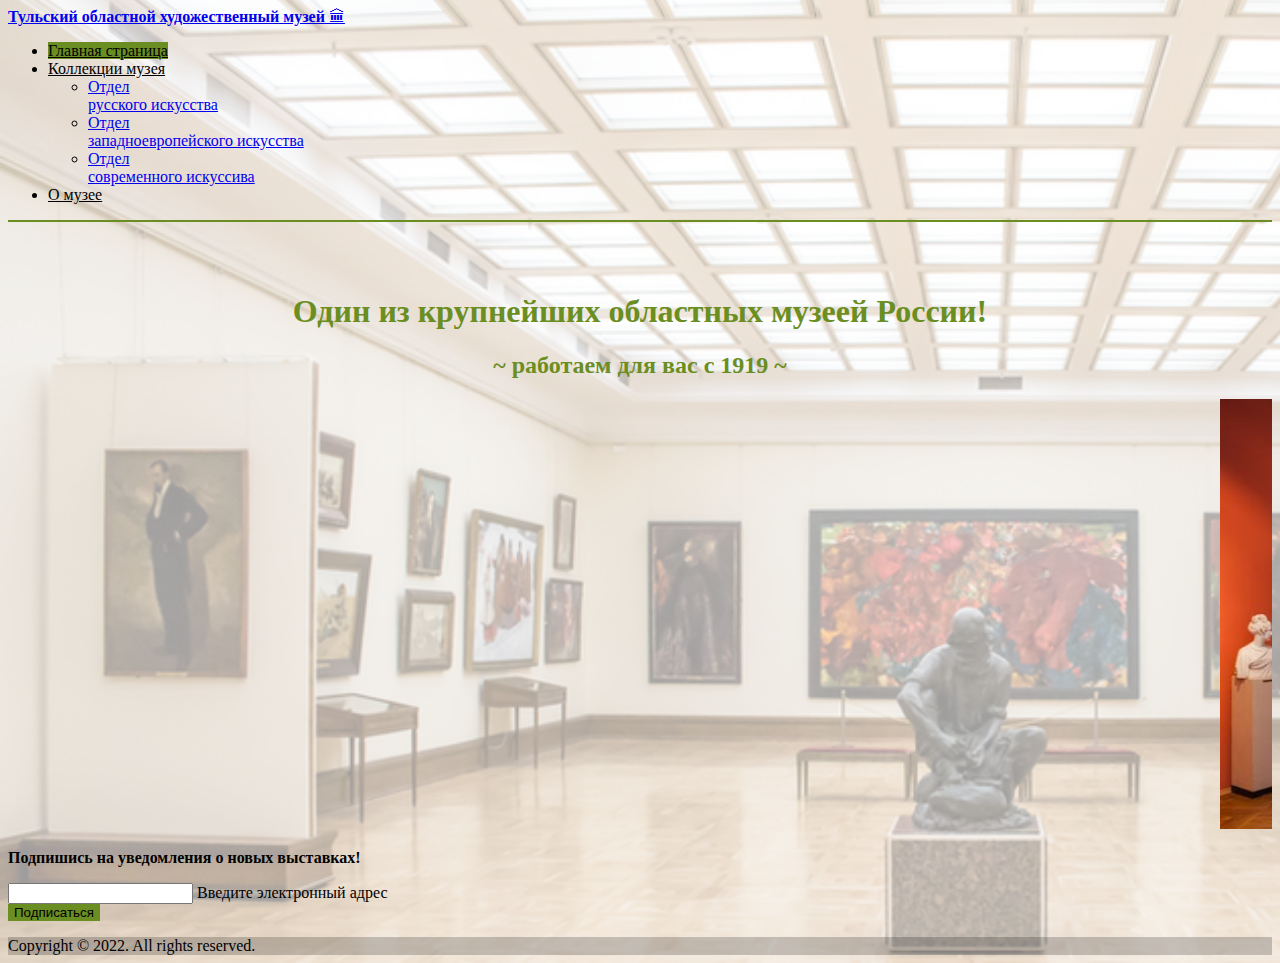
<file: client-server-application/lab-3_bootstrap/index.html>
<!DOCTYPE html PUBLIC"-//W3C//DTD HTML 4.01 Transitional//EN">
<html>
<head>
    <meta http-equiv="Content-Type" content="text/html; charset=UTF-8">
    <link href="https://cdn.jsdelivr.net/npm/bootstrap@5.1.3/dist/css/bootstrap.min.css" rel="stylesheet" integrity="sha384-1BmE4kWBq78iYhFldvKuhfTAU6auU8tT94WrHftjDbrCEXSU1oBoqyl2QvZ6jIW3" crossorigin="anonymous">
    <title>Тульский областной художественный музей</title>
    <link rel="stylesheet" href="style_bootstrap.css">
</head>
<body>
<nav class="navbar navbar-expand-lg navbar-light bg-light">
  <div class="container-fluid">
    <a class="navbar-brand" href="index.html"><strong>Тульский областной художественный музей</strong>
      <span>&#127963;</span></a>
    <ul class="nav nav-pills">
  <li class="nav-item">
    <a class="nav-link active" aria-current="page" href="index.html" id="main-page">Главная страница</a>
  </li>
  <li class="nav-item dropdown">
    <a class="nav-link dropdown-toggle" data-bs-toggle="dropdown" href="#" role="button" aria-expanded="false" id='dropdown-toggle'>Коллекции музея</a>
    <ul class="dropdown-menu">
      <li><a class="dropdown-item" href="russian.html">Отдел <br>русского искусства</a></li>
      <li><a class="dropdown-item" href="europe.html">Отдел <br>западноевропейского искусства</a></li>
      <li><a class="dropdown-item" href="modern.html">Отдел <br>современного искуссива</a></li>
    </ul>
  </li>
  <li class="nav-item">
    <a class="nav-link" href="about.html">О музее</a>
  </li>
</ul>
  </div>
</nav>
<hr color="olivedrab">
<div class ="page" style="color: olivedrab;">
    <center>
        <h1>Один из крупнейших областных музеей России!</h1>
        <h2> ~ работаем для вас  с 1919 ~ </h2>
        <marquee behavior="scroll" direction="left">
          <img src="images/slide/img1.jpg"  width="670" height="430" />
          <img src="images/slide/img2.jpg"  width="670" height="430" />
          <img src="images/slide/img3.jpg"  width="670" height="430" />
          <img src="images/slide/img4.jpg"  width="670" height="430" />
          <img src="images/slide/img5.jpg"  width="670" height="430" />
          <img src="images/slide/img6.jpg"  width="670" height="430" />
          <img src="images/slide/img7.jpg"  width="670" height="430" />
          <img src="images/slide/img8.jpg"  width="670" height="430" />
        </marquee>
    </center>
</div>
<footer>
  <div class="container p-4 pb-0">
    <section class="">
      <form action="">
        <div class="row d-flex justify-content-center">
          <div class="col-auto">
            <p class="pt-2">
              <strong>Подпишись на уведомления о новых выставках!</strong>
            </p>
          </div>
          <div class="col-md-5 col-12">
            <!-- Email input -->
            <div class="form-outline mb-4">
              <input type="email" id="form5Example27" class="form-control" />
              <label class="form-label" for="form5Example27">Введите электронный адрес</label>
            </div>
          </div>
          <div class="col-auto">
            <button type="submit" class="btn btn-primary mb-4" id="button">
              Подписаться
            </button>
          </div>
        </div>
      </form>
    </section>
  </div>
  <div class="text-center p-3" style="background-color: rgba(0, 0, 0, 0.2);">
    Copyright © 2022. All rights reserved.
  </div>
</footer>
<script src="https://cdn.jsdelivr.net/npm/@popperjs/core@2.10.2/dist/umd/popper.min.js" integrity="sha384-7+zCNj/IqJ95wo16oMtfsKbZ9ccEh31eOz1HGyDuCQ6wgnyJNSYdrPa03rtR1zdB" crossorigin="anonymous"></script>
<script src="https://cdn.jsdelivr.net/npm/bootstrap@5.1.3/dist/js/bootstrap.min.js" integrity="sha384-QJHtvGhmr9XOIpI6YVutG+2QOK9T+ZnN4kzFN1RtK3zEFEIsxhlmWl5/YESvpZ13" crossorigin="anonymous"></script>
<script src="https://code.jquery.com/jquery-3.2.1.slim.min.js" integrity="sha384-KJ3o2DKtIkvYIK3UENzmM7KCkRr/rE9/Qpg6aAZGJwFDMVNA/GpGFF93hXpG5KkN" crossorigin="anonymous"></script>
<script src="https://cdn.jsdelivr.net/npm/popper.js@1.12.9/dist/umd/popper.min.js" integrity="sha384-ApNbgh9B+Y1QKtv3Rn7W3mgPxhU9K/ScQsAP7hUibX39j7fakFPskvXusvfa0b4Q" crossorigin="anonymous"></script>
<script src="https://cdn.jsdelivr.net/npm/bootstrap@4.0.0/dist/js/bootstrap.min.js" integrity="sha384-JZR6Spejh4U02d8jOt6vLEHfe/JQGiRRSQQxSfFWpi1MquVdAyjUar5+76PVCmYl" crossorigin="anonymous"></script>
</body>
</html>
</file>
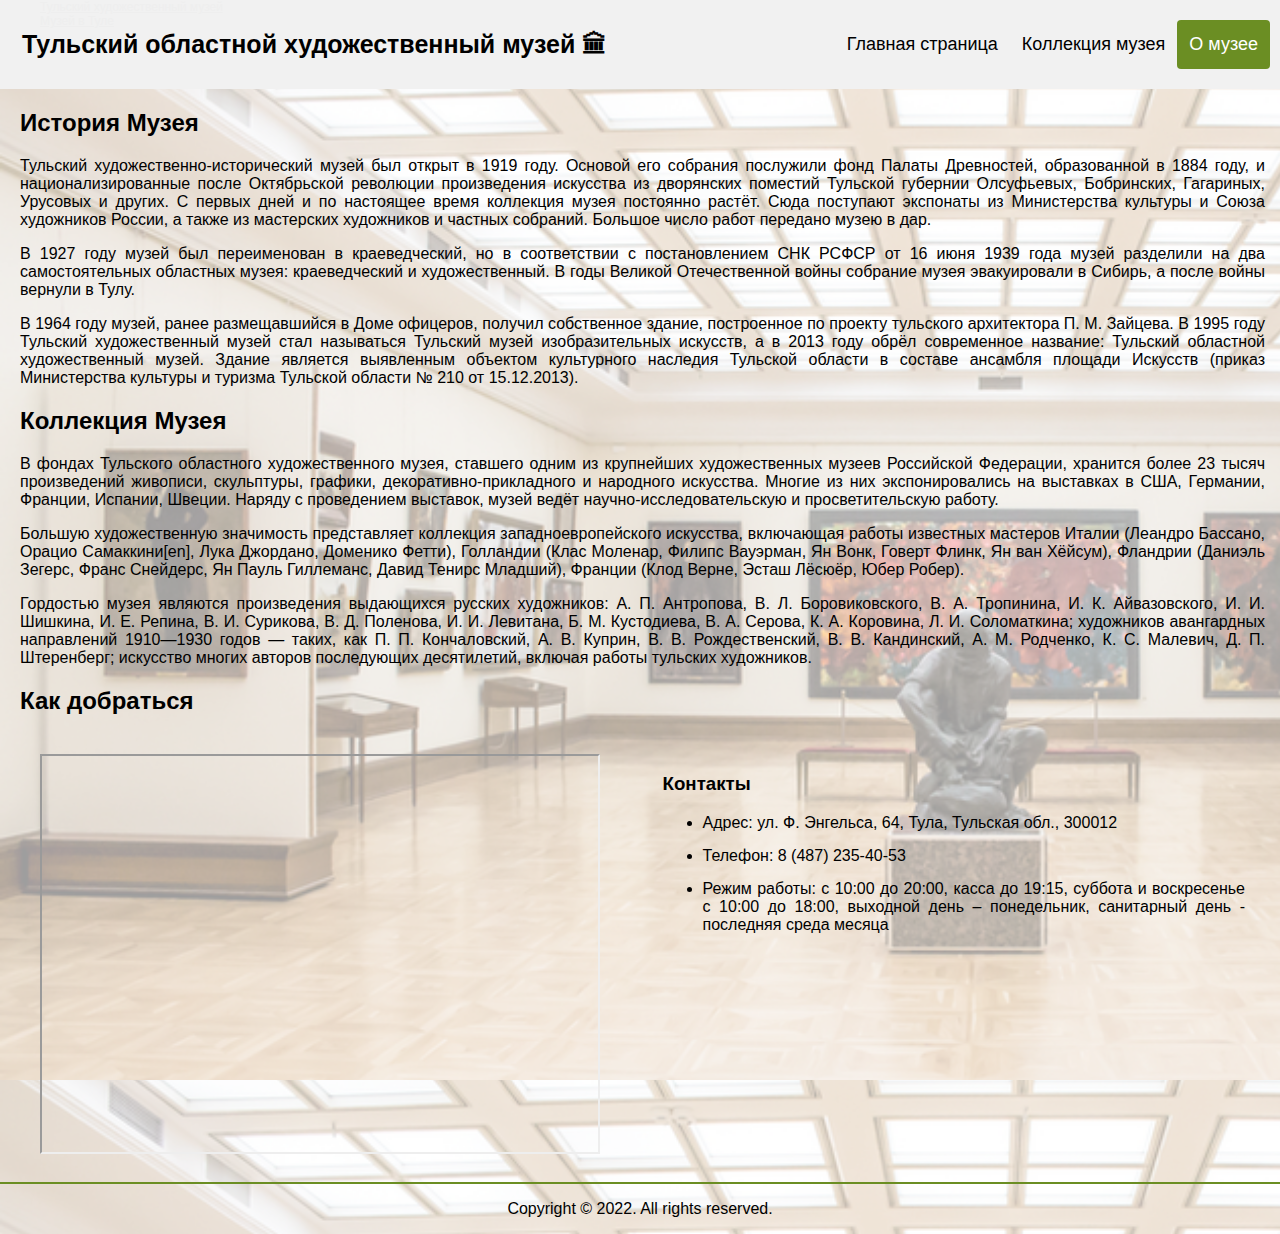
<file: client-server-application/lab-2/about.html>
<!DOCTYPE html PUBLIC"-//W3C//DTD HTML 4.01 Transitional//EN">
<html>
<head>
<meta http-equiv="Content-Type" content="text/html; charset=UTF-8">
<title>Тульский областной художественный музей</title>
<link rel="stylesheet" href="style.css">
</head>
<body>
<div class="header">
    <a href="index.html" class="logo">Тульский областной художественный музей
      <span>&#127963;</span>
    </a>
    <div class="header-right">
        <a href="index.html">Главная страница</a>
        <a href="catalog.html">Коллекция музея</a>
        <a href="about.html" class="active">О музее</a>
    </div>
</div>
<div class="page">
  <a>
    <h2>История Музея</h2>
    <p> 
      Тульский художественно-исторический музей был открыт в 1919 году. Основой его собрания послужили фонд Палаты Древностей, образованной в 1884 году, и национализированные после Октябрьской революции произведения искусства из дворянских поместий Тульской губернии Олсуфьевых, Бобринских, Гагариных, Урусовых и других. С первых дней и по настоящее время коллекция музея постоянно растёт. Сюда поступают экспонаты из Министерства культуры и Союза художников России, а также из мастерских художников и частных собраний. Большое число работ передано музею в дар. 
    </p>
    <p>
      В 1927 году музей был переименован в краеведческий, но в соответствии с постановлением СНК РСФСР от 16 июня 1939 года музей разделили на два самостоятельных областных музея: краеведческий и художественный. В годы Великой Отечественной войны собрание музея эвакуировали в Сибирь, а после войны вернули в Тулу.
    </p>
    <p>
      В 1964 году музей, ранее размещавшийся в Доме офицеров, получил собственное здание, построенное по проекту тульского архитектора П. М. Зайцева. В 1995 году Тульский художественный музей стал называться Тульский музей изобразительных искусств, а в 2013 году обрёл современное название: Тульский областной художественный музей. Здание является выявленным объектом культурного наследия Тульской области в составе ансамбля площади Искусств (приказ Министерства культуры и туризма Тульской области № 210 от 15.12.2013).
    </p>
  </a>
  <a>
    <h2>Коллекция Музея</h2>
    <p>
      В фондах Тульского областного художественного музея, ставшего одним из крупнейших художественных музеев Российской Федерации, хранится более 23 тысяч произведений живописи, скульптуры, графики, декоративно-прикладного и народного искусства. Многие из них экспонировались на выставках в США, Германии, Франции, Испании, Швеции. Наряду с проведением выставок, музей ведёт научно-исследовательскую и просветительскую работу.
    </p>
    <p>
      Большую художественную значимость представляет коллекция западноевропейского искусства, включающая работы известных мастеров Италии (Леандро Бассано, Орацио Самаккини[en], Лука Джордано, Доменико Фетти), Голландии (Клас Моленар, Филипс Вауэрман, Ян Вонк, Говерт Флинк, Ян ван Хёйсум), Фландрии (Даниэль Зегерс, Франс Снейдерс, Ян Пауль Гиллеманс, Давид Тенирс Младший), Франции (Клод Верне, Эсташ Лёсюёр, Юбер Робер).
    </p>
    <p>
      Гордостью музея являются произведения выдающихся русских художников: А. П. Антропова, В. Л. Боровиковского, В. А. Тропинина, И. К. Айвазовского, И. И. Шишкина, И. Е. Репина, В. И. Сурикова, В. Д. Поленова, И. И. Левитана, Б. М. Кустодиева, В. А. Серова, К. А. Коровина, Л. И. Соломаткина; художников авангардных направлений 1910—1930 годов — таких, как П. П. Кончаловский, А. В. Куприн, В. В. Рождественский, В. В. Кандинский, А. М. Родченко, К. С. Малевич, Д. П. Штеренберг; искусство многих авторов последующих десятилетий, включая работы тульских художников.
    </p>
  </a>
  <a>
    <h2>Как добраться</h2>
    <section>
      <article>
        <div style="position:center;overflow:hidden;align-content: center;"><a href="https://yandex.ru/maps/org/tulskiy_khudozhestvenny_muzey/1095057676/?utm_medium=mapframe&utm_source=maps" style="color:#eee;font-size:12px;position:absolute;top:0px;">Тульский художественный музей</a><a href="https://yandex.ru/maps/15/tula/category/museum/184105894/?utm_medium=mapframe&utm_source=maps" style="color:#eee;font-size:12px;position:absolute;top:14px;">Музей в Туле</a><iframe src="https://yandex.ru/map-widget/v1/-/CCUByWbr-B" width="560" height="400" frameborder="1" allowfullscreen="true" style="position:relative;"></iframe>
        </div>      
      </article>
      <article>
        <h3>Контакты</h3>
        <ul>
          <li style="margin-bottom: 15px;">Адрес: ул. Ф. Энгельса, 64, Тула, Тульская обл., 300012</li>
          <li style="margin-bottom: 15px;">Телефон: 8 (487) 235-40-53</li>
          <li style="margin-bottom: 15px;">Режим работы: с 10:00 до 20:00, касса до 19:15, суббота и воскресенье с 10:00 до 18:00, выходной день – понедельник, санитарный день - последняя среда месяца </li>
        </ul>
      </article>
    </section>

  </a>
</div>
<div class="footer">
    <hr color="olivedrab">
    <p align="center">Copyright &copy; 2022. All rights reserved.</p>
  </div>
</body>
</html>
</file>
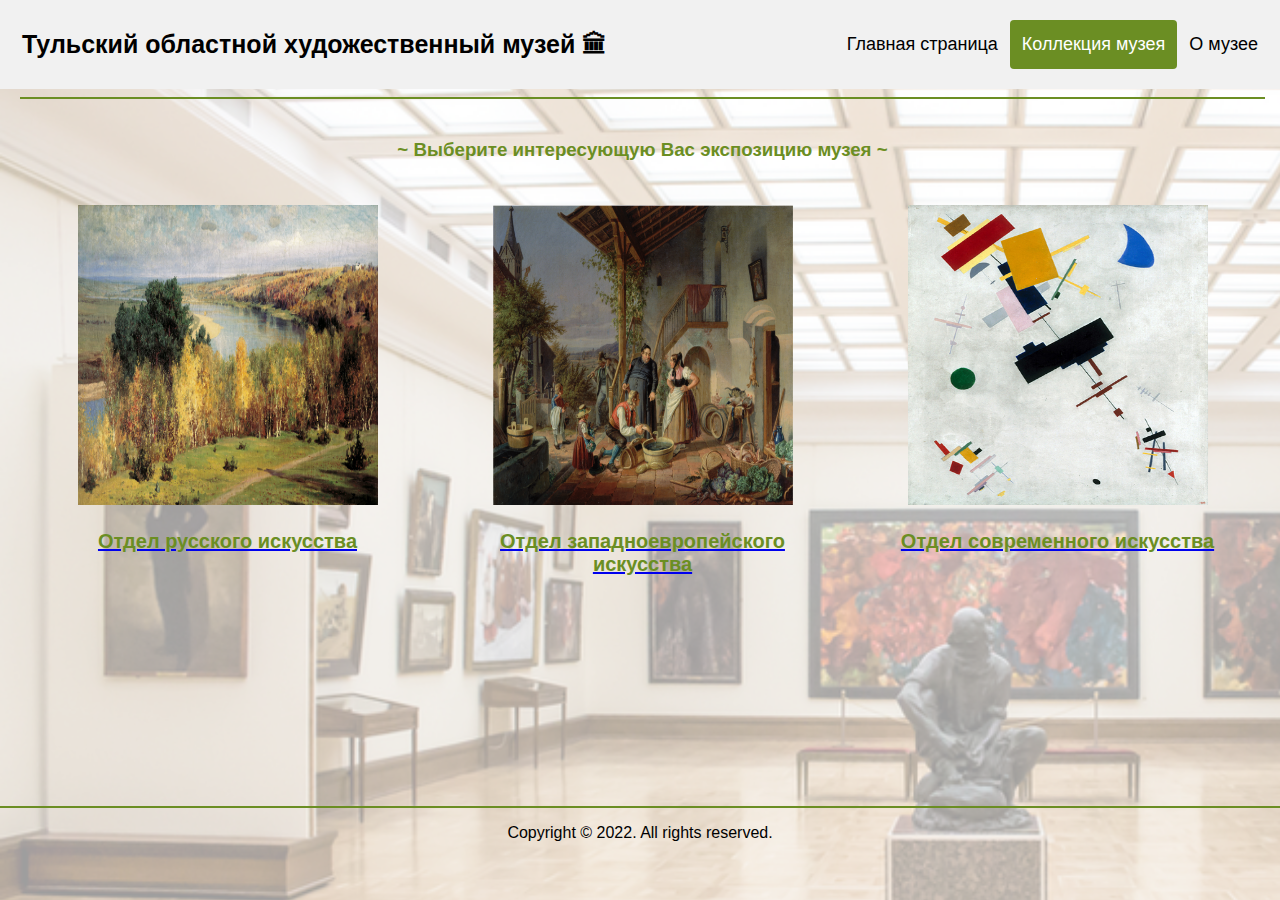
<file: client-server-application/lab-2/catalog.html>
<!DOCTYPE html PUBLIC"-//W3C//DTD HTML 4.01 Transitional//EN">
<html>
<head>
<meta http-equiv="Content-Type" content="text/html; charset=UTF-8">
<title>Тульский областной художественный музей</title>
<link rel="stylesheet" href="style.css">
</head>
<body>
<div class="header">
    <a href="index.html" class="logo">Тульский областной художественный музей
      <span>&#127963;</span>
    </a>
    <div class="header-right">
        <a  href="index.html">Главная страница</a>
        <a href="catalog.html" class="active">Коллекция музея</a>
        <a href="about.html">О музее</a>
    </div>
</div>
<div class="page">
    <hr color="olivedrab">
    <h3 align="center" style="color: olivedrab; margin-top: 40px">~ Выберите интересующую Вас экспозицию музея ~</h1>
    <section>
      <article>
        <div class="container">
          <img src="images/catalog/russian.jpeg" width="300" height="300"/>
        </div>
        <a href="russian.html">
          <p align="center" style="font-size:20px; color: olivedrab; font-weight: bold;">Отдел русского искусства</p>
        </a>
      </article>
      <article>
        <div class="container">
          <img src="images/catalog/europe.png" width="300" height="300"/>
        </div>
        <a href="europe.html">
            <p align="center" style="font-size:20px; color: olivedrab; font-weight: bold;" >Отдел западноевропейского искусства</p>
        </a>
      </article>
      <article >
        <div class="container">
          <img src="images/catalog/modern.jpeg" width="300" height="300"/>
        </div>
        <a href="modern.html">
          <p align="center" style="font-size:20px; color: olivedrab; font-weight: bold;" >Отдел современного искусства</p>
        </a>
      </article>
    </section>
</div>
<div class="footer">
  <hr style="margin-top: 190px;" color="olivedrab">
  <p align="center">Copyright &copy; 2022. All rights reserved.</p>
</div>
</body>
</html>
</file>
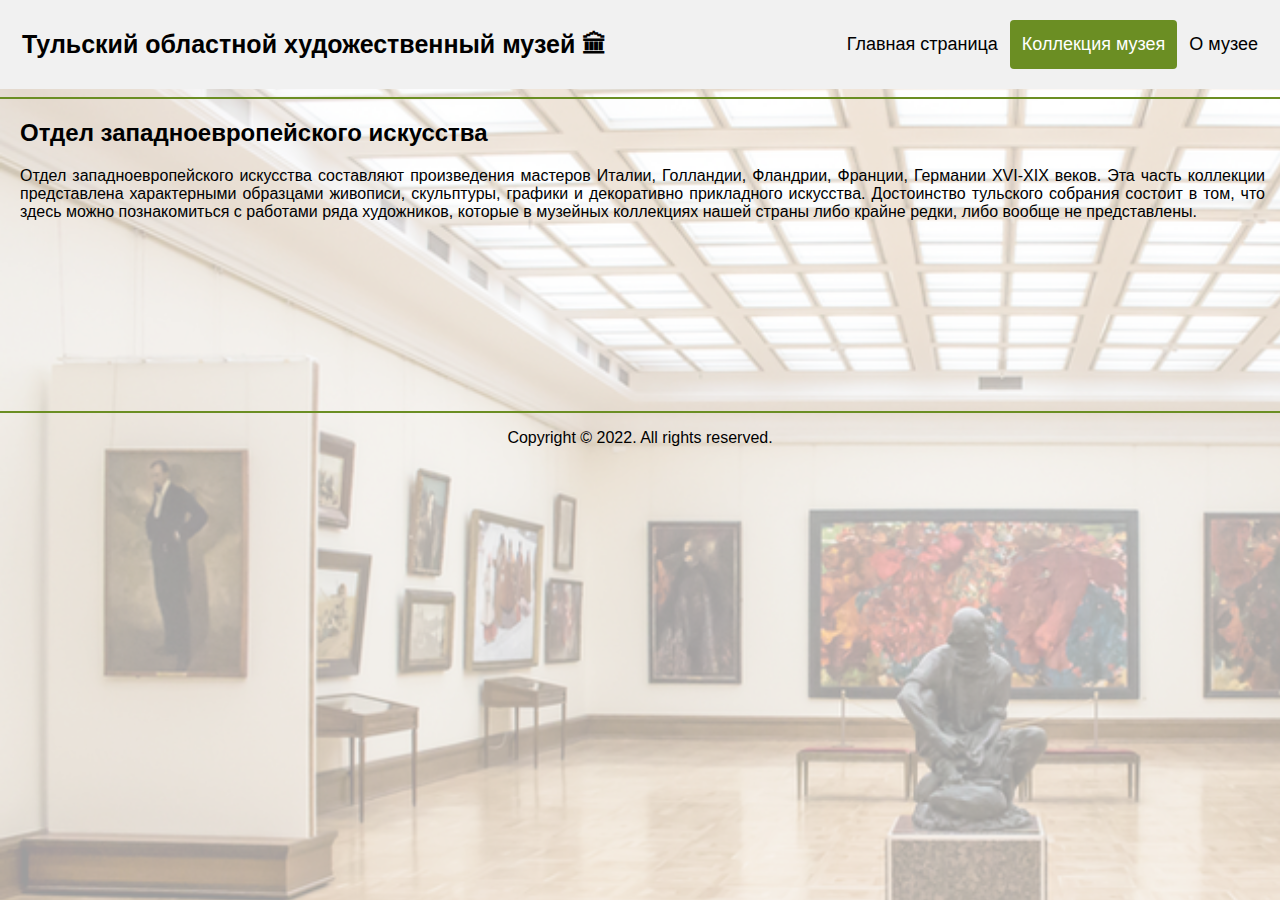
<file: client-server-application/lab-2/europe.html>
<!DOCTYPE html PUBLIC"-//W3C//DTD HTML 4.01 Transitional//EN">
<html>
<head>
<meta http-equiv="Content-Type" content="text/html; charset=UTF-8">
<title>Тульский областной художественный музей</title>
<link rel="stylesheet" href="style.css">
</head>
<body>
<div class="header">
    <a href="index.html" class="logo">Тульский областной художественный музей
      <span>&#127963;</span>
    </a>
    <div class="header-right">
        <a  href="index.html">Главная страница</a>
        <a href="catalog.html" class="active">Коллекция музея</a>
        <a href="about.html">О музее</a>
    </div>
</div>
<hr color="olivedrab">
<div class="page">
    <h2>
      Отдел западноевропейского искусства
    </h2>
    <p>
      Отдел западноевропейского искусства составляют произведения мастеров Италии, Голландии, Фланд­рии, Франции, Германии XVI-XIX веков. Эта часть коллекции представлена характерными образцами живописи, скульптуры, графики и декоративно прикладного искусства. Достоинство тульского собрания состоит в том, что здесь можно познакомиться с работами ряда художников, которые в музейных коллекциях нашей страны  либо крайне редки, либо вообще не представлены.
    </p>
</div>
<div class="footer">
  <hr style="margin-top: 190px;" color="olivedrab">
  <p align="center">Copyright &copy; 2022. All rights reserved.</p>
</div>
</body>
</html>
</file>
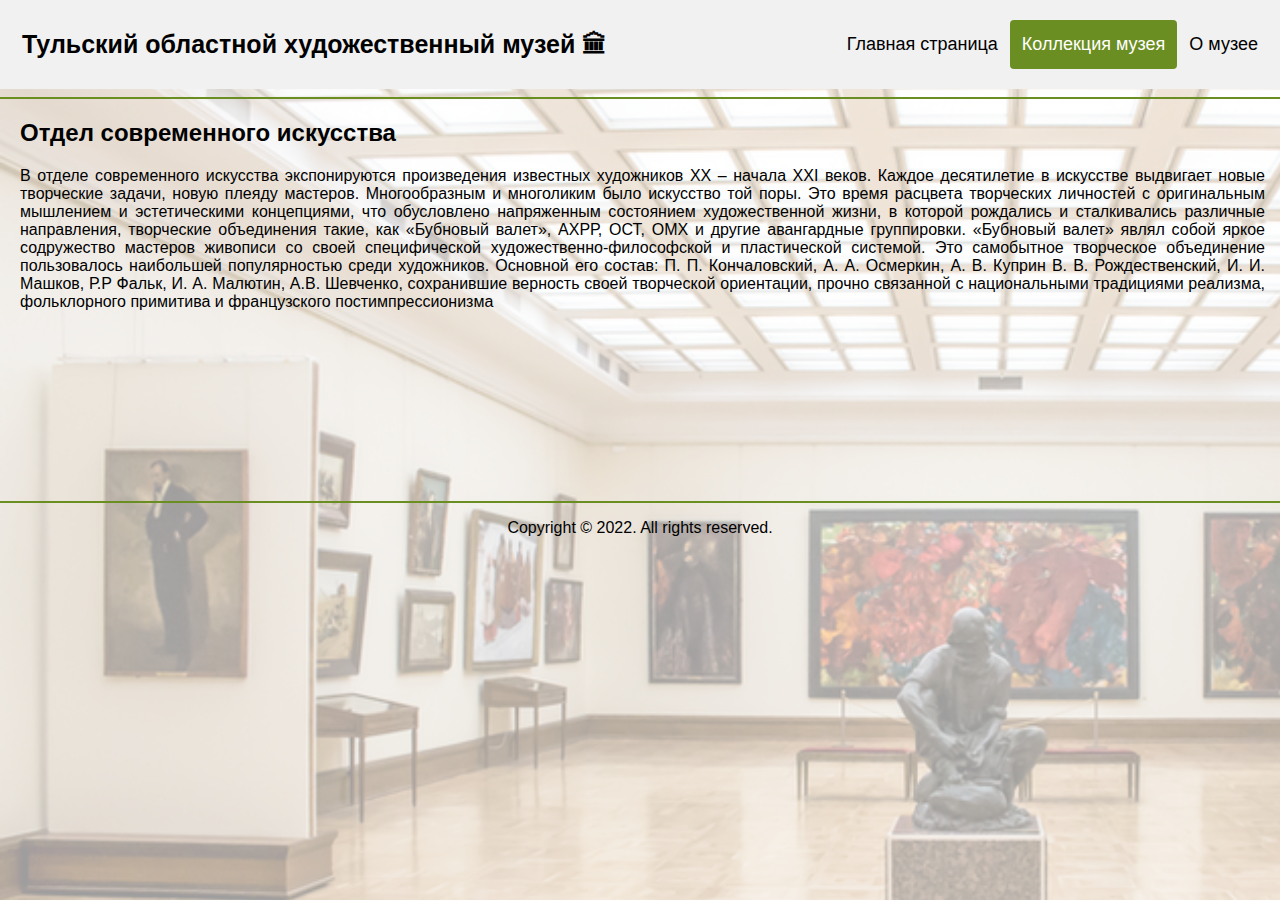
<file: client-server-application/lab-2/modern.html>
<!DOCTYPE html PUBLIC"-//W3C//DTD HTML 4.01 Transitional//EN">
<html>
<head>
<meta http-equiv="Content-Type" content="text/html; charset=UTF-8">
<title>Тульский областной художественный музей</title>
<link rel="stylesheet" href="style.css">
</head>
<body>
<div class="header">
    <a href="index.html" class="logo">Тульский областной художественный музей
      <span>&#127963;</span>
    </a>
    <div class="header-right">
        <a  href="index.html">Главная страница</a>
        <a href="catalog.html" class="active">Коллекция музея</a>
        <a href="about.html">О музее</a>
    </div>
</div>
<hr color="olivedrab">
<div class="page">
    <h2>
      Отдел современного искусства
    </h2>
    <p>
      В отделе современного искусства  экспонируются произведения известных художников XX – начала XXI веков. Каждое десятилетие в искусстве выдвигает новые творческие задачи, новую плеяду мастеров. Многообразным и многоликим было искусство той поры. Это время расцвета творческих личностей с оригинальным мышлением и эстетическими концепциями, что обусловлено напряженным состоянием художественной жизни, в которой рождались и сталкивались различные направления, творческие объединения такие, как «Бубновый валет», АХРР, ОСТ, ОМХ и другие авангардные группировки. «Бубновый валет» являл собой яркое содружество мастеров живописи со своей специфической художественно-философской и пластической системой. Это самобытное творческое объединение пользовалось наибольшей популярностью среди художников. Основной его состав: П. П. Кончаловский, А. А. Осмеркин, А. В. Куприн В. В. Рождественский, И. И. Машков, Р.Р Фальк, И. А. Малютин, А.В. Шевченко, сохранившие верность своей творческой ориентации, прочно связанной с национальными традициями реализма, фольклорного примитива и французского постимпрессионизма
    </p>
</div>
<div class="footer">
  <hr style="margin-top: 190px;" color="olivedrab">
  <p align="center">Copyright &copy; 2022. All rights reserved.</p>
</div>
</body>
</html>
</file>
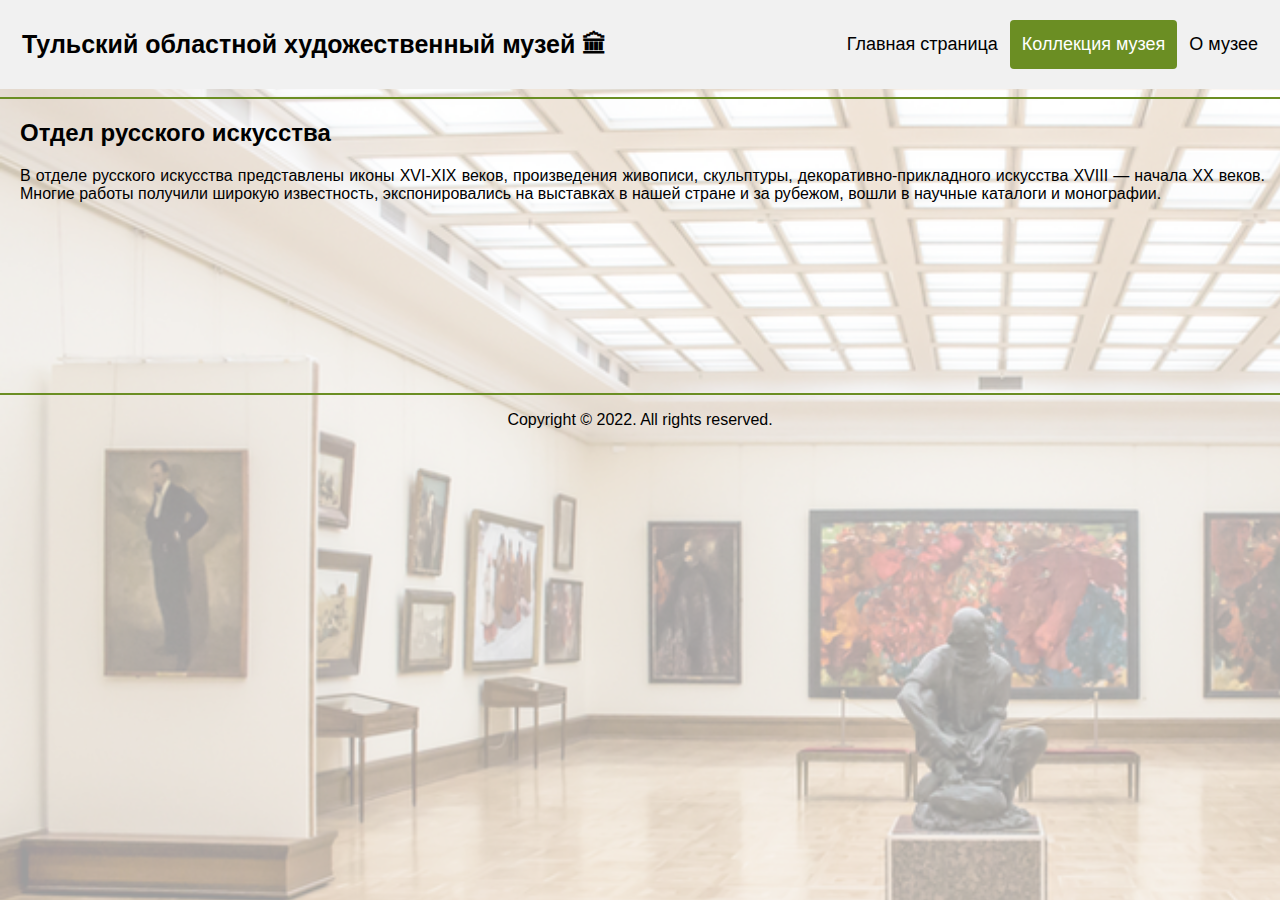
<file: client-server-application/lab-2/russian.html>
<!DOCTYPE html PUBLIC"-//W3C//DTD HTML 4.01 Transitional//EN">
<html>
<head>
<meta http-equiv="Content-Type" content="text/html; charset=UTF-8">
<title>Тульский областной художественный музей</title>
<link rel="stylesheet" href="style.css">
</head>
<body>
<div class="header">
    <a href="index.html" class="logo">Тульский областной художественный музей
      <span>&#127963;</span>
    </a>
    <div class="header-right">
        <a  href="index.html">Главная страница</a>
        <a href="catalog.html" class="active">Коллекция музея</a>
        <a href="about.html">О музее</a>
    </div>
</div>
<hr color="olivedrab">
<div class="page">
    <h2>
      Отдел русского искусства
    </h2>
    <p>
      В отделе русского искусства представлены иконы  XVI-XIX веков, произведения живописи, скульптуры, декоративно-прикладного искусства XVIII — начала XX веков. Многие работы получили широкую известность, экспонировались на выставках в нашей стране и за рубежом, вошли в научные каталоги и монографии.
    </p>
</div>
<div class="footer">
  <hr style="margin-top: 190px;" color="olivedrab">
  <p align="center">Copyright &copy; 2022. All rights reserved.</p>
</div>
</body>
</html>
</file>
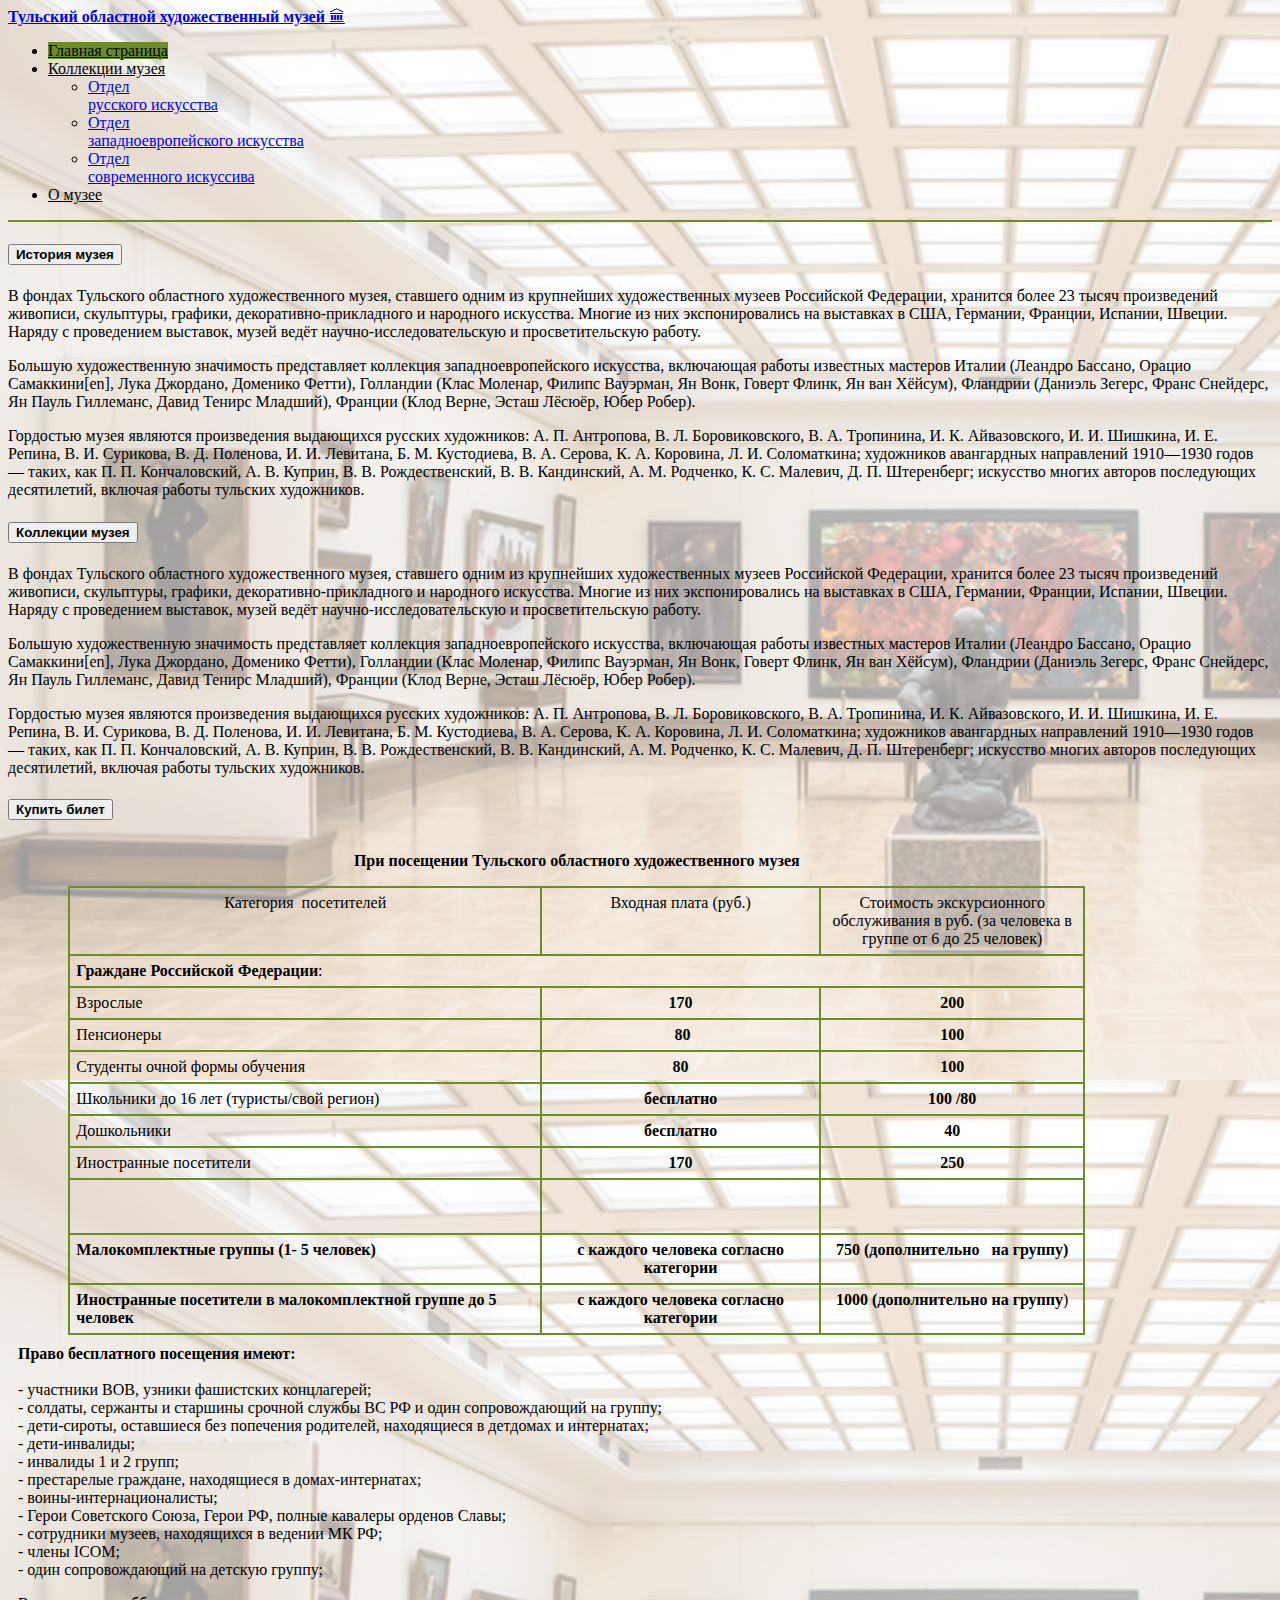
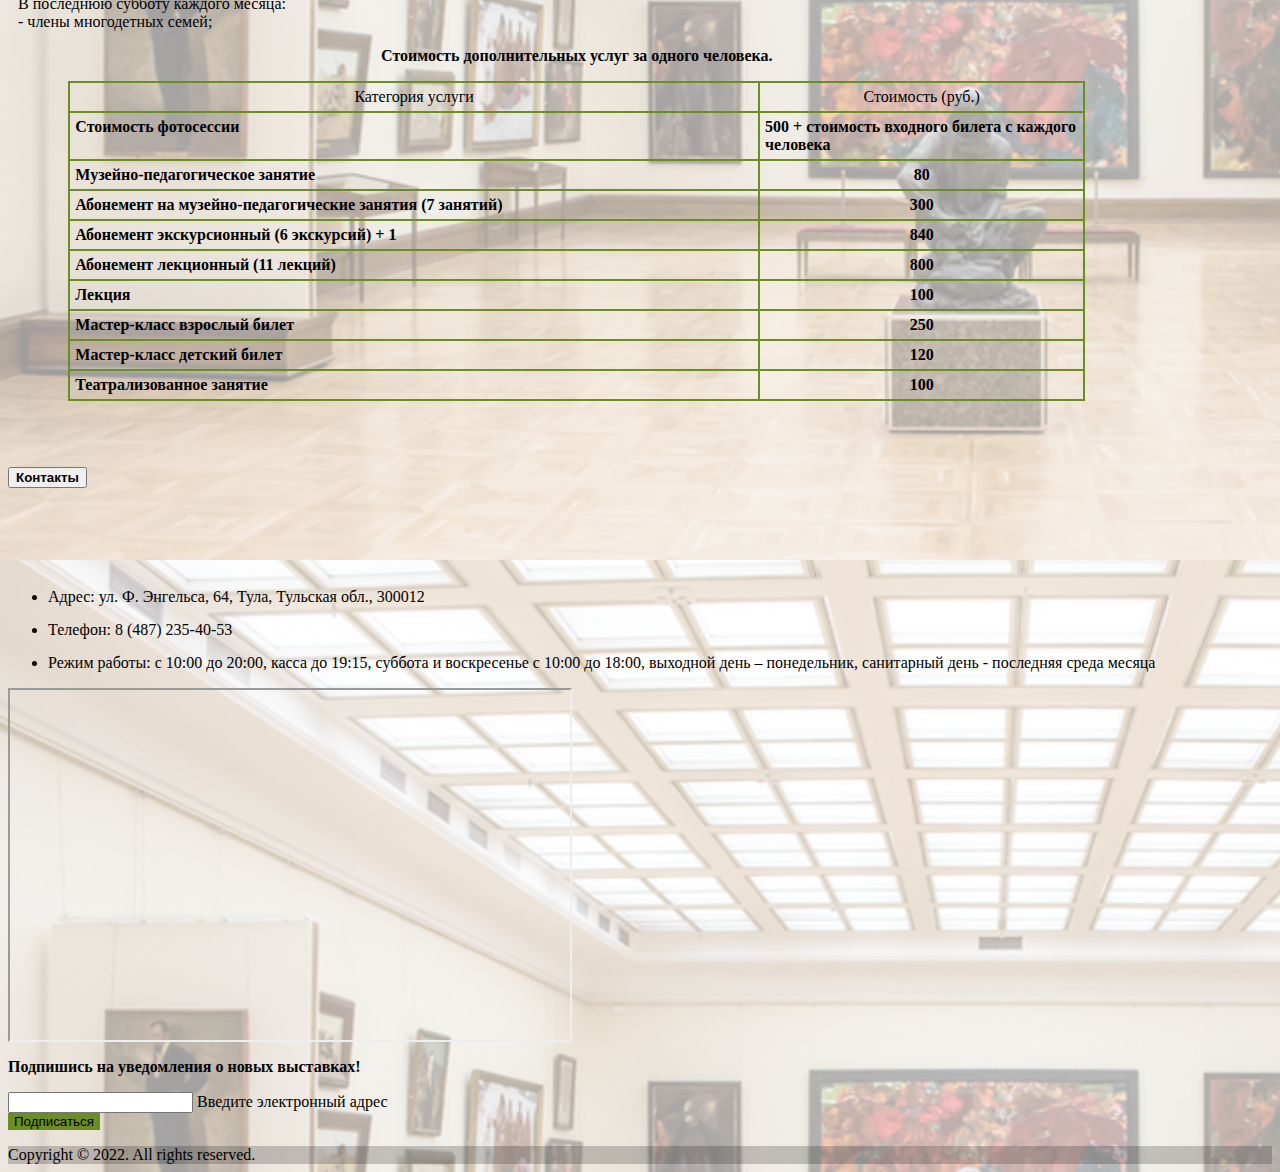
<file: client-server-application/lab-3_bootstrap/about.html>
<!DOCTYPE html PUBLIC"-//W3C//DTD HTML 4.01 Transitional//EN">
<html>
<head>
<meta http-equiv="Content-Type" content="text/html; charset=UTF-8">
<link href="https://cdn.jsdelivr.net/npm/bootstrap@5.1.3/dist/css/bootstrap.min.css" rel="stylesheet" integrity="sha384-1BmE4kWBq78iYhFldvKuhfTAU6auU8tT94WrHftjDbrCEXSU1oBoqyl2QvZ6jIW3" crossorigin="anonymous">
<title>Тульский областной художественный музей</title>
<link rel="stylesheet" href="style_bootstrap.css">
  <script src="https://ajax.googleapis.com/ajax/libs/jquery/3.6.0/jquery.min.js"></script>
  <script src="https://maxcdn.bootstrapcdn.com/bootstrap/3.4.1/js/bootstrap.min.js"></script>
</head>
<body>
<nav class="navbar navbar-expand-lg navbar-light bg-light">
  <div class="container-fluid">
    <a class="navbar-brand" href="index.html"><strong>Тульский областной художественный музей</strong>
      <span>&#127963;</span></a>
    <ul class="nav nav-pills">
  <li class="nav-item">
    <a class="nav-link active" aria-current="page" href="index.html" id="main-page">Главная страница</a>
  </li>
  <li class="nav-item dropdown">
    <a class="nav-link dropdown-toggle" data-bs-toggle="dropdown" href="#" role="button" aria-expanded="false" id='dropdown-toggle'>Коллекции музея</a>
    <ul class="dropdown-menu">
      <li><a class="dropdown-item" href="russian.html">Отдел <br>русского искусства</a></li>
      <li><a class="dropdown-item" href="europe.html">Отдел <br>западноевропейского искусства</a></li>
      <li><a class="dropdown-item" href="modern.html">Отдел <br>современного искуссива</a></li>
    </ul>
  </li>
  <li class="nav-item">
    <a class="nav-link" href="about.html">О музее</a>
  </li>
</ul>
  </div>
</nav>
<hr color="olivedrab">
<div id="accordion">
  <div class="card">
    <div class="card-header" id="headingOne">
      <h5 class="mb-0">
        <button class="btn btn-link" data-toggle="collapse" data-target="#collapseOne" aria-expanded="true" aria-controls="collapseOne" style="color: black;">
          <strong>История музея</strong>
        </button>
      </h5>
    </div>

    <div id="collapseOne" class="collapse show" aria-labelledby="headingOne" data-parent="#accordion">
      <div class="card-body">
      <p>
      В фондах Тульского областного художественного музея, ставшего одним из крупнейших художественных музеев Российской Федерации, хранится более 23 тысяч произведений живописи, скульптуры, графики, декоративно-прикладного и народного искусства. Многие из них экспонировались на выставках в США, Германии, Франции, Испании, Швеции. Наряду с проведением выставок, музей ведёт научно-исследовательскую и просветительскую работу.
    </p>
    <p>
      Большую художественную значимость представляет коллекция западноевропейского искусства, включающая работы известных мастеров Италии (Леандро Бассано, Орацио Самаккини[en], Лука Джордано, Доменико Фетти), Голландии (Клас Моленар, Филипс Вауэрман, Ян Вонк, Говерт Флинк, Ян ван Хёйсум), Фландрии (Даниэль Зегерс, Франс Снейдерс, Ян Пауль Гиллеманс, Давид Тенирс Младший), Франции (Клод Верне, Эсташ Лёсюёр, Юбер Робер).
    </p>
    <p>
      Гордостью музея являются произведения выдающихся русских художников: А. П. Антропова, В. Л. Боровиковского, В. А. Тропинина, И. К. Айвазовского, И. И. Шишкина, И. Е. Репина, В. И. Сурикова, В. Д. Поленова, И. И. Левитана, Б. М. Кустодиева, В. А. Серова, К. А. Коровина, Л. И. Соломаткина; художников авангардных направлений 1910—1930 годов — таких, как П. П. Кончаловский, А. В. Куприн, В. В. Рождественский, В. В. Кандинский, А. М. Родченко, К. С. Малевич, Д. П. Штеренберг; искусство многих авторов последующих десятилетий, включая работы тульских художников.
    </p>
      </div>
    </div>
  </div>
  <div class="card">
    <div class="card-header" id="headingTwo">
      <h5 class="mb-0">
        <button class="btn btn-link collapsed" data-toggle="collapse" data-target="#collapseTwo" aria-expanded="false" aria-controls="collapseTwo" style="color: black;">
          <strong>Коллекции музея</strong>
        </button>
      </h5>
    </div>
    <div id="collapseTwo" class="collapse" aria-labelledby="headingTwo" data-parent="#accordion">
      <div class="card-body">
      <p>
      В фондах Тульского областного художественного музея, ставшего одним из крупнейших художественных музеев Российской Федерации, хранится более 23 тысяч произведений живописи, скульптуры, графики, декоративно-прикладного и народного искусства. Многие из них экспонировались на выставках в США, Германии, Франции, Испании, Швеции. Наряду с проведением выставок, музей ведёт научно-исследовательскую и просветительскую работу.
    </p>
    <p>
      Большую художественную значимость представляет коллекция западноевропейского искусства, включающая работы известных мастеров Италии (Леандро Бассано, Орацио Самаккини[en], Лука Джордано, Доменико Фетти), Голландии (Клас Моленар, Филипс Вауэрман, Ян Вонк, Говерт Флинк, Ян ван Хёйсум), Фландрии (Даниэль Зегерс, Франс Снейдерс, Ян Пауль Гиллеманс, Давид Тенирс Младший), Франции (Клод Верне, Эсташ Лёсюёр, Юбер Робер).
    </p>
    <p>
      Гордостью музея являются произведения выдающихся русских художников: А. П. Антропова, В. Л. Боровиковского, В. А. Тропинина, И. К. Айвазовского, И. И. Шишкина, И. Е. Репина, В. И. Сурикова, В. Д. Поленова, И. И. Левитана, Б. М. Кустодиева, В. А. Серова, К. А. Коровина, Л. И. Соломаткина; художников авангардных направлений 1910—1930 годов — таких, как П. П. Кончаловский, А. В. Куприн, В. В. Рождественский, В. В. Кандинский, А. М. Родченко, К. С. Малевич, Д. П. Штеренберг; искусство многих авторов последующих десятилетий, включая работы тульских художников.
    </p>
      </div>
    </div>
  </div>
  <div class="card">
    <div class="card-header" id="headingThree">
      <h5 class="mb-0">
        <button class="btn btn-link collapsed" data-toggle="collapse" data-target="#collapseThree" aria-expanded="false" aria-controls="collapseThree" style="color: black;">
          <strong>Купить билет</strong>
        </button>
      </h5>
    </div>
    <div id="collapseThree" class="collapse" aria-labelledby="headingThree" data-parent="#accordion">
      <table width="90%" border="0" cellspacing="10" cellpadding="0">
                <tbody><tr>
                  <td valign="top">
                    <p align="center"><strong>При посещении Тульского областного художественного музея</strong></p>
                    <table width="91%" border="1" align="center" cellpadding="6" cellspacing="0" bordercolor="olivedrab">
                      <tbody><tr>
                        <td width="311" valign="top">
                          <p align="center">Категория&nbsp; посетителей</p>
                        </td>
                        <td width="178" valign="top">
                          <p align="center">Входная&nbsp;плата (руб.)</p>
                        </td>
                        <td width="168" valign="top">
                          <p align="center">Стоимость экскурсионного обслуживания в руб. (за человека в группе от 6 до 25 человек)</p>
                        </td>
                      </tr>
                      <tr>
                        <td colspan="3" valign="top">
                          <p class="menu2"><strong>Граждане Российской Федерации</strong>:</p>
                        </td>
                      </tr>
                      <tr>
                        <td width="311" valign="top">
                          <p>Взрослые</p>
                        </td>
                        <td width="178" valign="top">
                          <p align="center"><strong>170</strong></p>
                        </td>
                        <td width="168" valign="top">
                          <p align="center"><strong>200</strong></p>
                        </td>
                      </tr>
                      <tr>
                        <td width="311" valign="top">
                          <p>Пенсионеры</p>
                        </td>
                        <td width="178" valign="top">
                          <p align="center"><strong>&nbsp;80</strong></p>
                        </td>
                        <td width="168" valign="top">
                          <p align="center"><strong>100</strong></p>
                        </td>
                      </tr>
                      <tr>
                        <td width="311" valign="top">
                          <p>Студенты очной формы обучения</p>
                        </td>
                        <td width="178" valign="top">
                          <p align="center"><strong>80</strong></p>
                        </td>
                        <td width="168" valign="top">
                          <p align="center"><strong>100</strong></p>
                        </td>
                      </tr>
                      <tr>
                        <td width="311" valign="top">
                          <p>Школьники до 16 лет (туристы/свой регион)</p>
                        </td>
                        <td width="178" valign="top">
                          <p align="center"><strong>бесплатно</strong></p>
                        </td>
                        <td width="168" valign="top">
                          <p align="center"><strong>100 /80</strong></p>
                        </td>
                      </tr>
                      <tr>
                        <td valign="top">Дошкольники</td>
                        <td align="center" valign="top"><strong>бесплатно</strong></td>
                        <td align="center" valign="top"><strong>40</strong></td>
                      </tr>
                      <tr>
                        <td valign="top" class="novosti">Иностранные посетители</td>
                        <td valign="top">
                          <div align="center">
                            <strong>170</strong>
                          </div>
                        </td>
                        <td align="center" valign="top"><strong>250</strong></td>
                      </tr>
                      <tr>
                        <td height="55" valign="top">&nbsp;</td>
                        <td valign="top">&nbsp;</td>
                        <td align="center" valign="top">&nbsp;</td>
                      </tr>
                      <tr>
                        <td valign="top"><strong>Малокомплектные группы (1- 5 человек)</strong></td>
                        <td valign="top">
                          <div align="center">
                            <strong>с каждого человека согласно категории</strong>
                          </div>
                        </td>
                        <td align="center" valign="top"><strong>750 (дополнительно &nbsp; на группу)</strong></td>
                      </tr>
                      <tr>
                        <td valign="top">
                          <p><strong>Иностранные посетители</strong> <strong>в малокомплектной группе до 5 человек</strong></p>
                        </td>
                        <td valign="top">
                          <p align="center"><strong>с каждого человека согласно категории</strong></p>
                        </td>
                        <td valign="top">
                          <p align="center"><strong>1000</strong> <strong>(дополнительно на группу</strong>)</p>
                        </td>
                      </tr>
                    </tbody></table>
                    <p style="margin-top: 10"><strong>Право бесплатного посещения имеют:<br>
                    <br></strong> - участники ВОВ, узники фашистских концлагерей;<br>
                    - солдаты, сержанты и старшины срочной службы ВС РФ и один сопровождающий на группу;<br>
                    - дети-сироты, оставшиеся без попечения родителей, находящиеся в детдомах и интернатах;<br>
                    - дети-инвалиды;<br>
                    - инвалиды 1 и 2 групп;<br>
                    - престарелые граждане, находящиеся в домах-интернатах;<br>
                    - воины-интернационалисты;<br>
                    - Герои Советского Союза, Герои РФ, полные кавалеры орденов Славы;<br>
                    - сотрудники музеев, находящихся в ведении МК РФ;<br>
                    - члены ICOM;<br>
                    - один сопровождающий на детскую группу;<br></p>
                    <p>В последнюю субботу каждого месяца:<br>
                    - члены многодетных семей;</p>
                    <p align="center"><strong>Стоимость дополнительных услуг за одного человека.</strong></p>
                    <table width="91%" border="1" align="center" cellpadding="5" cellspacing="0" bordercolor="olivedrab">
                      <tbody><tr>
                        <td width="463" valign="top">
                          <p align="center">Категория услуги</p>
                        </td>
                        <td width="212" valign="top">
                          <p align="center">Стоимость (руб.)</p>
                        </td>
                      </tr>
                      <tr>
                        <td height="40" valign="top">
                          <p><strong>Стоимость фотосессии</strong></p>
                        </td>
                        <td valign="top"><strong>500 + стоимость входного билета с каждого человека</strong></td>
                      </tr>
                      <tr>
                        <td valign="top">
                          <p align="left"><strong>Музейно-педагогическое занятие</strong></p>
                        </td>
                        <td valign="top">
                          <p align="center"><strong>80</strong></p>
                        </td>
                      </tr>
                      <tr>
                        <td valign="top">
                          <p align="left"><strong>Абонемент на музейно-педагогические занятия (7 занятий)</strong></p>
                        </td>
                        <td valign="top">
                          <p align="center"><strong>300</strong></p>
                        </td>
                      </tr>
                      <tr>
                        <td valign="top">
                          <p align="left"><strong>Абонемент экскурсионный (6 экскурсий) + 1</strong></p>
                        </td>
                        <td valign="top">
                          <p align="center"><strong>840</strong></p>
                        </td>
                      </tr>
                      <tr>
                        <td valign="top"><strong>Абонемент лекционный (11 лекций)</strong></td>
                        <td align="center" valign="top"><strong>800</strong></td>
                      </tr>
                      <tr>
                        <td valign="top"><strong>Лекция</strong></td>
                        <td align="center" valign="top"><strong>100</strong></td>
                      </tr>
                      <tr>
                        <td height="26" valign="top"><strong>Мастер-класс взрослый билет</strong></td>
                        <td valign="top">
                          <div align="center">
                            <strong>250</strong>
                          </div>
                        </td>
                      </tr>
                      <tr>
                        <td height="26" valign="top"><strong>Мастер-класс детский билет</strong></td>
                        <td valign="top">
                          <div align="center">
                            <strong>120</strong>
                          </div>
                        </td>
                      </tr>
                      <tr>
                        <td height="29" valign="top"><strong>Театрализованное занятие</strong></td>
                        <td valign="top">
                          <div align="center">
                            <strong>100</strong>
                          </div>
                        </td>
                      </tr>
                    </tbody></table>
                    <p align="justify">&nbsp;</p>
                  </td>
                </tr>
              </tbody></table>
    </div>
  </div>
  <div class="card">
    <div class="card-header" id="headingFour">
      <h5 class="mb-0">
        <button class="btn btn-link collapsed" data-toggle="collapse" data-target="#collapseFour" aria-expanded="false" aria-controls="collapseFour" style="color: black;">
          <strong>Контакты</strong>
        </button>
      </h5>
    </div>
    <div id="collapseFour" class="collapse" aria-labelledby="headingFour" data-parent="#accordion">
      <div class="container-fluid">
  <div class="row">
    <div class="col-sm-8">
      <article>
        <ul style="margin-top: 100">
          <li style="margin-bottom: 15px;">Адрес: ул. Ф. Энгельса, 64, Тула, Тульская обл., 300012</li>
          <li style="margin-bottom: 15px;">Телефон: 8 (487) 235-40-53</li>
          <li style="margin-bottom: 15px;">Режим работы: с 10:00 до 20:00, касса до 19:15, суббота и воскресенье с 10:00 до 18:00, выходной день – понедельник, санитарный день - последняя среда месяца </li>
        </ul>
      </article>
    </div>
    <div class="col-sm-4">
    <section>
      <article>
        <div style="position:center;overflow:hidden;align-content: center;"><a href="https://yandex.ru/maps/org/tulskiy_khudozhestvenny_muzey/1095057676/?utm_medium=mapframe&utm_source=maps" style="color:#eee;font-size:12px;position:absolute;top:0px; right: 14px;"></a><a href="https://yandex.ru/maps/15/tula/category/museum/184105894/?utm_medium=mapframe&utm_source=maps" style="color:#eee;font-size:12px;position:absolute;top:14px; right: 14px;"></a><iframe src="https://yandex.ru/map-widget/v1/-/CCUByWbr-B" width="560" height="350" frameborder="1" allowfullscreen="true" style="position:relative;"></iframe>
        </div>      
      </article>
    </section>
    </div>
  </div>
</div>
    </div>
  </div>
</div>

<footer>
  <div class="container p-4 pb-0">
    <section class="">
      <form action="">
        <div class="row d-flex justify-content-center">
          <div class="col-auto">
            <p class="pt-2">
              <strong>Подпишись на уведомления о новых выставках!</strong>
            </p>
          </div>
          <div class="col-md-5 col-12">
            <!-- Email input -->
            <div class="form-outline mb-4">
              <input type="email" id="form5Example27" class="form-control" />
              <label class="form-label" for="form5Example27">Введите электронный адрес</label>
            </div>
          </div>
          <div class="col-auto">
            <button type="submit" class="btn btn-primary mb-4" id="button">
              Подписаться
            </button>
          </div>
        </div>
      </form>
    </section>
  </div>
  <div class="text-center p-3" style="background-color: rgba(0, 0, 0, 0.2);">
    Copyright © 2022. All rights reserved.
  </div>
</footer>

<script src="https://cdn.jsdelivr.net/npm/@popperjs/core@2.10.2/dist/umd/popper.min.js" integrity="sha384-7+zCNj/IqJ95wo16oMtfsKbZ9ccEh31eOz1HGyDuCQ6wgnyJNSYdrPa03rtR1zdB" crossorigin="anonymous"></script>
<script src="https://cdn.jsdelivr.net/npm/bootstrap@5.1.3/dist/js/bootstrap.min.js" integrity="sha384-QJHtvGhmr9XOIpI6YVutG+2QOK9T+ZnN4kzFN1RtK3zEFEIsxhlmWl5/YESvpZ13" crossorigin="anonymous"></script>
<script src="https://code.jquery.com/jquery-3.2.1.slim.min.js" integrity="sha384-KJ3o2DKtIkvYIK3UENzmM7KCkRr/rE9/Qpg6aAZGJwFDMVNA/GpGFF93hXpG5KkN" crossorigin="anonymous"></script>
<script src="https://cdn.jsdelivr.net/npm/popper.js@1.12.9/dist/umd/popper.min.js" integrity="sha384-ApNbgh9B+Y1QKtv3Rn7W3mgPxhU9K/ScQsAP7hUibX39j7fakFPskvXusvfa0b4Q" crossorigin="anonymous"></script>
<script src="https://cdn.jsdelivr.net/npm/bootstrap@4.0.0/dist/js/bootstrap.min.js" integrity="sha384-JZR6Spejh4U02d8jOt6vLEHfe/JQGiRRSQQxSfFWpi1MquVdAyjUar5+76PVCmYl" crossorigin="anonymous"></script>
</body>
</html>
</file>
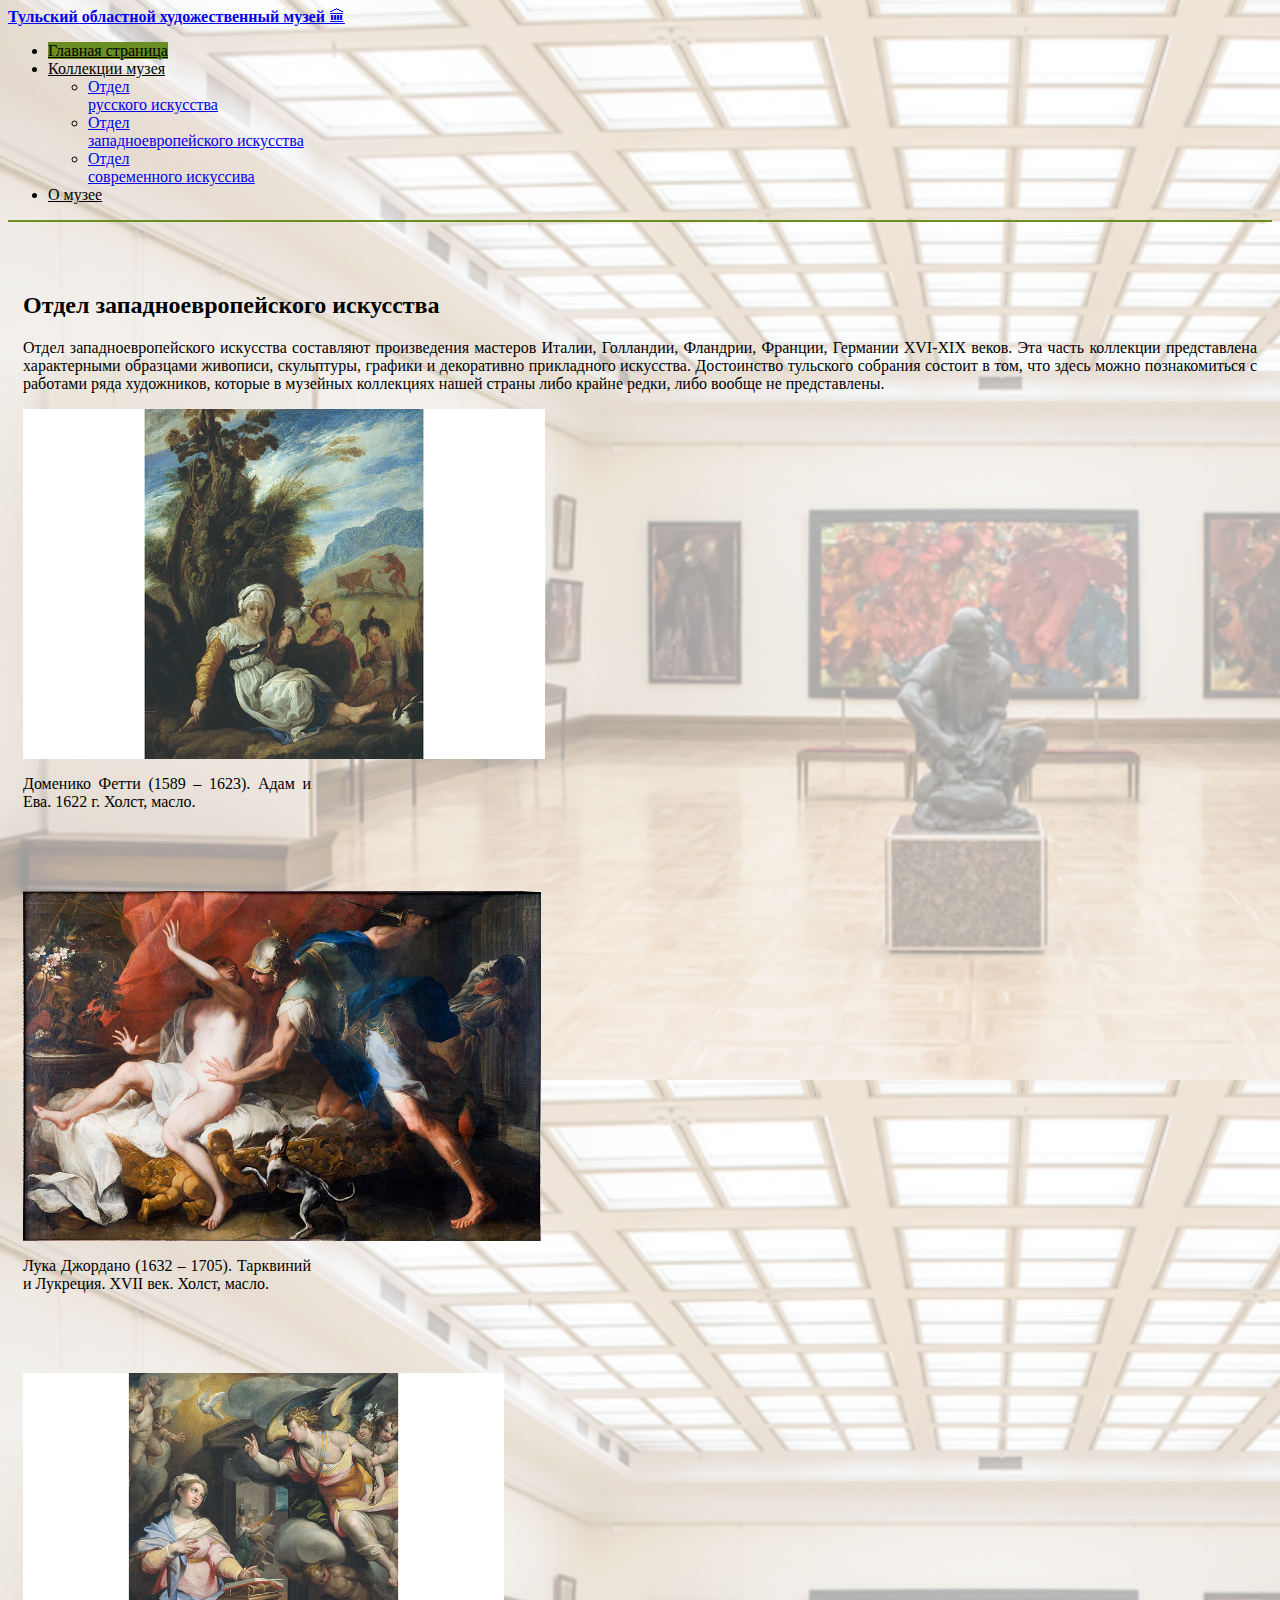
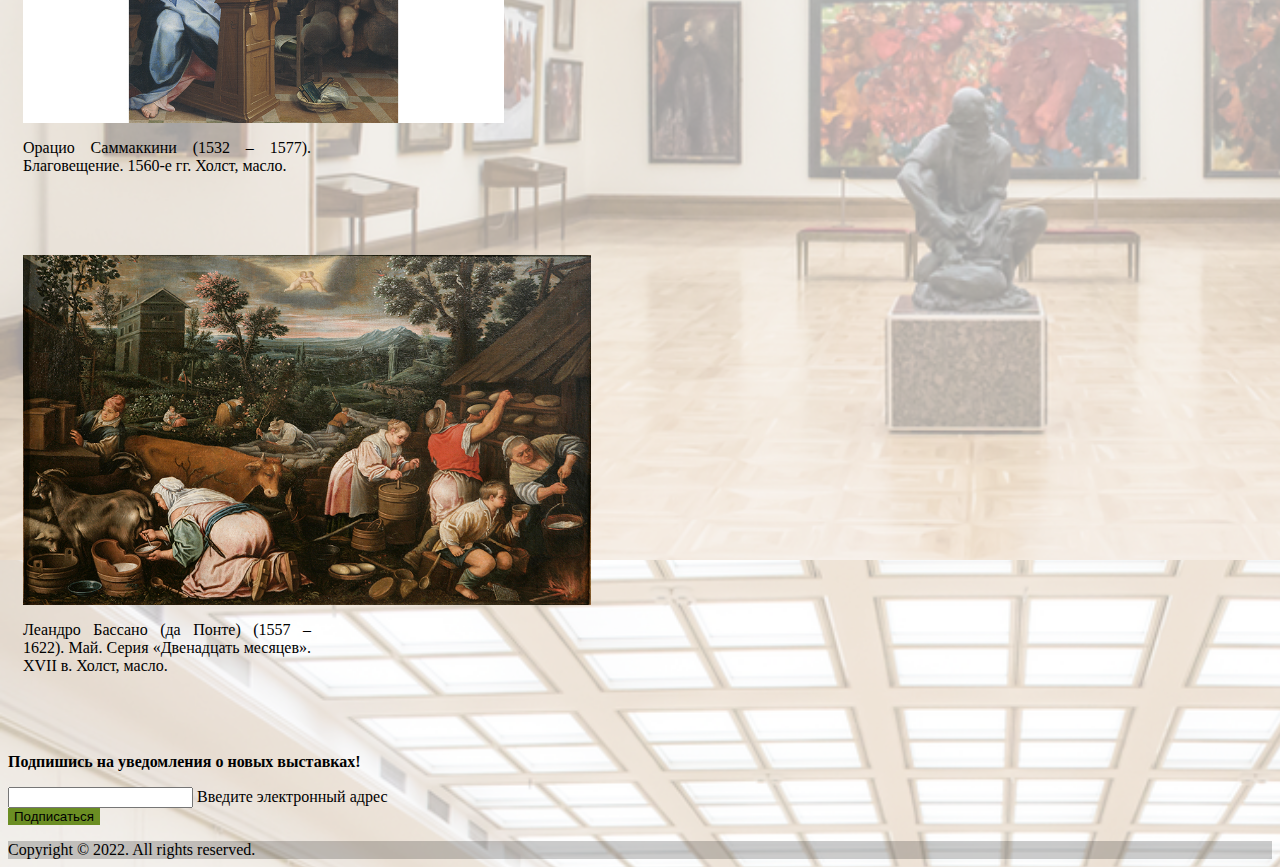
<file: client-server-application/lab-3_bootstrap/europe.html>
<!DOCTYPE html PUBLIC"-//W3C//DTD HTML 4.01 Transitional//EN">
<html>
<head>
<meta http-equiv="Content-Type" content="text/html; charset=UTF-8">
    <link href="https://cdn.jsdelivr.net/npm/bootstrap@5.1.3/dist/css/bootstrap.min.css" rel="stylesheet" integrity="sha384-1BmE4kWBq78iYhFldvKuhfTAU6auU8tT94WrHftjDbrCEXSU1oBoqyl2QvZ6jIW3" crossorigin="anonymous">
    <title>Тульский областной художественный музей</title>
    <link rel="stylesheet" href="style_bootstrap.css">
</head>
<body>
<nav class="navbar navbar-expand-lg navbar-light bg-light">
  <div class="container-fluid">
    <a class="navbar-brand" href="index.html"><strong>Тульский областной художественный музей</strong>
      <span>&#127963;</span></a>
    <ul class="nav nav-pills">
  <li class="nav-item">
    <a class="nav-link active" aria-current="page" href="index.html" id="main-page">Главная страница</a>
  </li>
  <li class="nav-item dropdown">
    <a class="nav-link dropdown-toggle" data-bs-toggle="dropdown" href="#" role="button" aria-expanded="false" id='dropdown-toggle'>Коллекции музея</a>
    <ul class="dropdown-menu">
      <li><a class="dropdown-item" href="russian.html">Отдел <br>русского искусства</a></li>
      <li><a class="dropdown-item" href="europe.html">Отдел <br>западноевропейского искусства</a></li>
      <li><a class="dropdown-item" href="modern.html">Отдел <br>современного искуссива</a></li>
    </ul>
  </li>
  <li class="nav-item">
    <a class="nav-link" href="about.html">О музее</a>
  </li>
</ul>
  </div>
</nav>
<hr color="olivedrab">
<div class="page" style="color: black; margin-left: 15; margin-right: 15;">
    <h2>
      Отдел западноевропейского искусства
    </h2>
    <p>
      Отдел западноевропейского искусства составляют произведения мастеров Италии, Голландии, Фланд­рии, Франции, Германии XVI-XIX веков. Эта часть коллекции представлена характерными образцами живописи, скульптуры, графики и декоративно прикладного искусства. Достоинство тульского собрания состоит в том, что здесь можно познакомиться с работами ряда художников, которые в музейных коллекциях нашей страны  либо крайне редки, либо вообще не представлены.
    </p>
    

    <div class="container">
      <div class="row">
         <div class="col-md-3">
          <div class="card" style="width: 18rem;">
            <img src="images/eur/img1.jpg" height="350px" class="card-img-top">
            <div class="card-body">
              <p class="card-text" style="height: 100px">Доменико Фетти (1589 – 1623). Адам и Ева. 1622 г. Холст, масло.</p>
            </div>
          </div>
        </div>
         <div class="col-md-3">
          <div class="card" style="width: 18rem;">
            <img src="images/eur/img2.jpg" height="350px" class="card-img-top" alt="...">
            <div class="card-body">
              <p class="card-text" style="height: 100px">Лука Джордано (1632 – 1705). Тарквиний и Лукреция. XVII век. Холст, масло.</p>
            </div>
          </div>
        </div>
        <div class="col-md-3">
          <div class="card" style="width: 18rem;">
            <img src="images/eur/img3.jpg" height="350px" class="card-img-top" alt="...">
            <div class="card-body">
              <p class="card-text" style="height: 100px">Орацио Саммаккини (1532 – 1577). Благовещение. 1560-е гг. Холст, масло.</p>
            </div>
          </div>
        </div>
         <div class="col-md-3">
          <div class="card" style="width: 18rem;">
            <img src="images/eur/img4.jpg" height="350px" class="card-img-top" alt="...">
            <div class="card-body">
              <p class="card-text" style="height: 100px">Леандро Бассано (да Понте) (1557 – 1622). Май. Серия «Двенадцать месяцев». XVII в. Холст, масло.</p>
            </div>
          </div>
        </div>
      </div>
    </div>


</div>
<footer>
  <div class="container p-4 pb-0">
    <section class="">
      <form action="">
        <div class="row d-flex justify-content-center">
          <div class="col-auto">
            <p class="pt-2">
              <strong>Подпишись на уведомления о новых выставках!</strong>
            </p>
          </div>
          <div class="col-md-5 col-12">
            <!-- Email input -->
            <div class="form-outline mb-4">
              <input type="email" id="form5Example27" class="form-control" />
              <label class="form-label" for="form5Example27">Введите электронный адрес</label>
            </div>
          </div>
          <div class="col-auto">
            <button type="submit" class="btn btn-primary mb-4" id="button">
              Подписаться
            </button>
          </div>
        </div>
      </form>
    </section>
  </div>
  <div class="text-center p-3" style="background-color: rgba(0, 0, 0, 0.2);">
    Copyright © 2022. All rights reserved.
  </div>
</footer>
<script src="https://cdn.jsdelivr.net/npm/@popperjs/core@2.10.2/dist/umd/popper.min.js" integrity="sha384-7+zCNj/IqJ95wo16oMtfsKbZ9ccEh31eOz1HGyDuCQ6wgnyJNSYdrPa03rtR1zdB" crossorigin="anonymous"></script>
<script src="https://cdn.jsdelivr.net/npm/bootstrap@5.1.3/dist/js/bootstrap.min.js" integrity="sha384-QJHtvGhmr9XOIpI6YVutG+2QOK9T+ZnN4kzFN1RtK3zEFEIsxhlmWl5/YESvpZ13" crossorigin="anonymous"></script>
<script src="https://code.jquery.com/jquery-3.2.1.slim.min.js" integrity="sha384-KJ3o2DKtIkvYIK3UENzmM7KCkRr/rE9/Qpg6aAZGJwFDMVNA/GpGFF93hXpG5KkN" crossorigin="anonymous"></script>
<script src="https://cdn.jsdelivr.net/npm/popper.js@1.12.9/dist/umd/popper.min.js" integrity="sha384-ApNbgh9B+Y1QKtv3Rn7W3mgPxhU9K/ScQsAP7hUibX39j7fakFPskvXusvfa0b4Q" crossorigin="anonymous"></script>
<script src="https://cdn.jsdelivr.net/npm/bootstrap@4.0.0/dist/js/bootstrap.min.js" integrity="sha384-JZR6Spejh4U02d8jOt6vLEHfe/JQGiRRSQQxSfFWpi1MquVdAyjUar5+76PVCmYl" crossorigin="anonymous"></script>
</body>
</html>
</file>
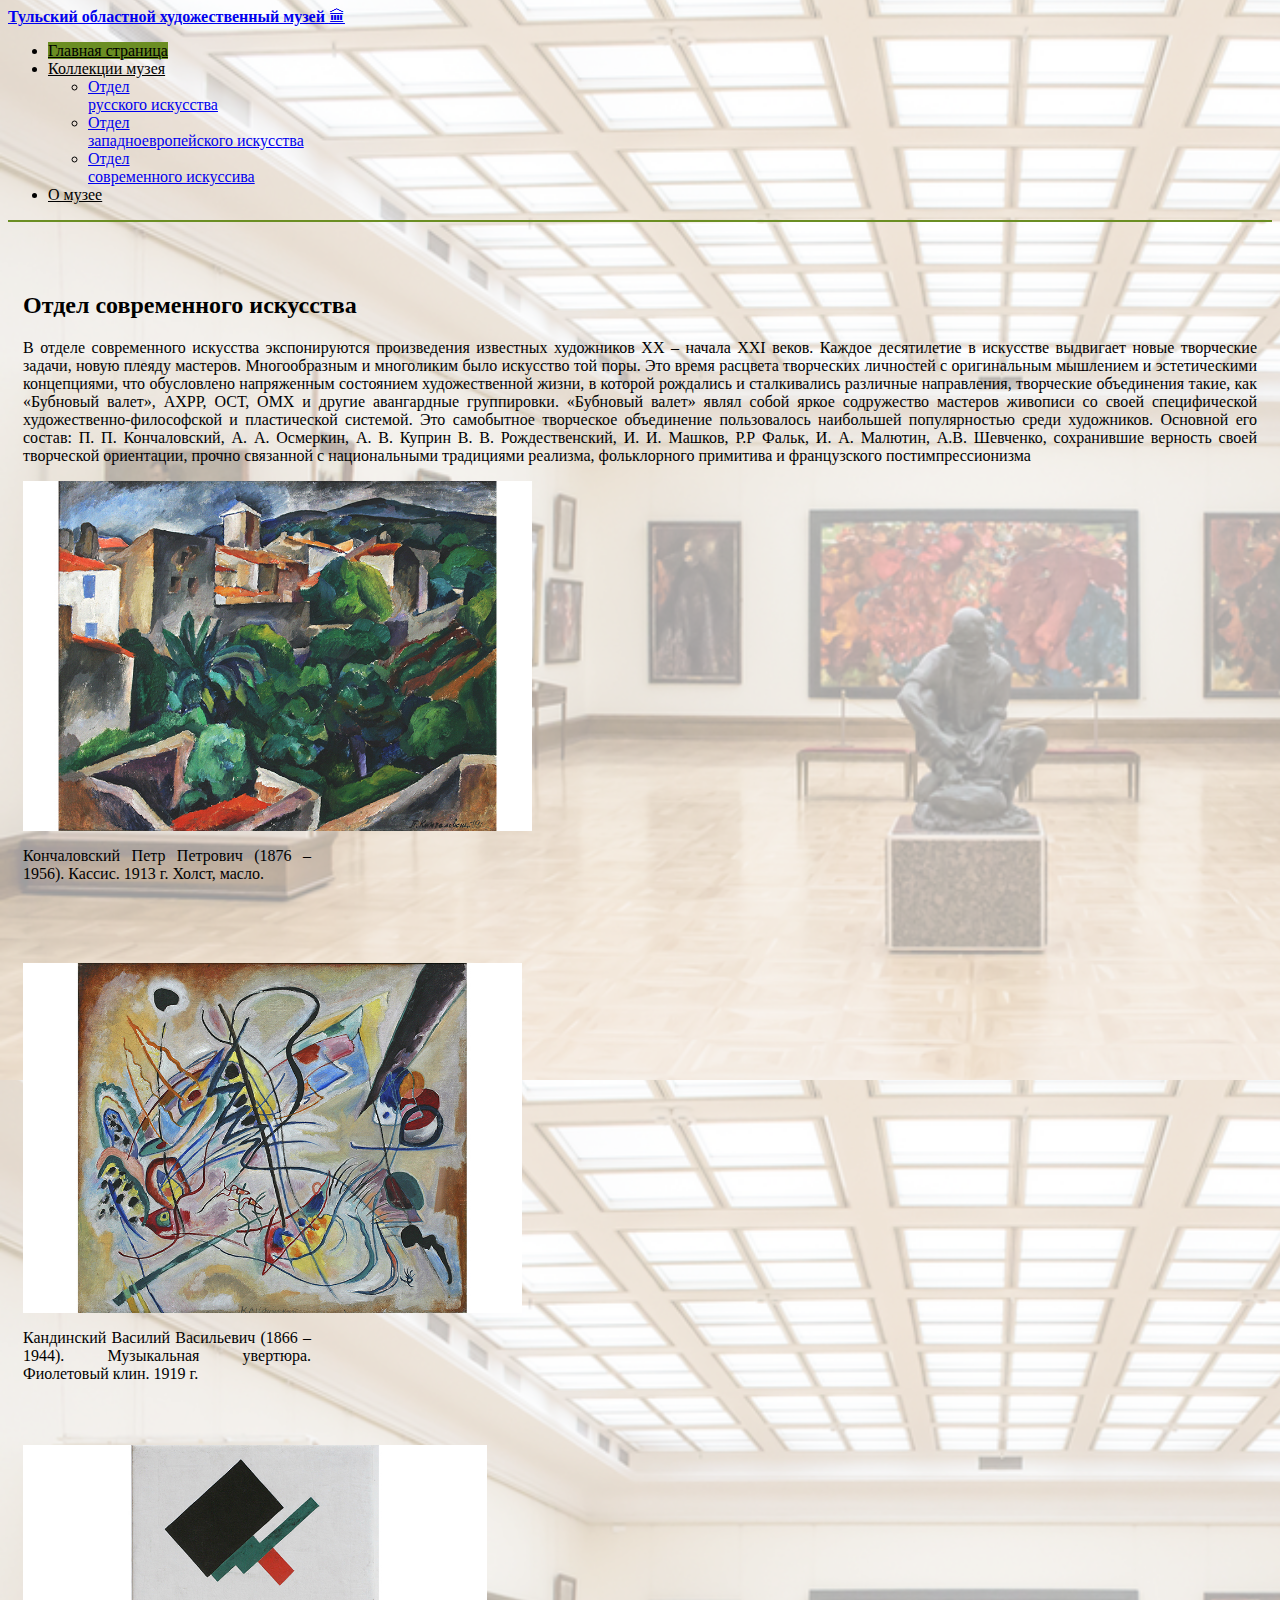
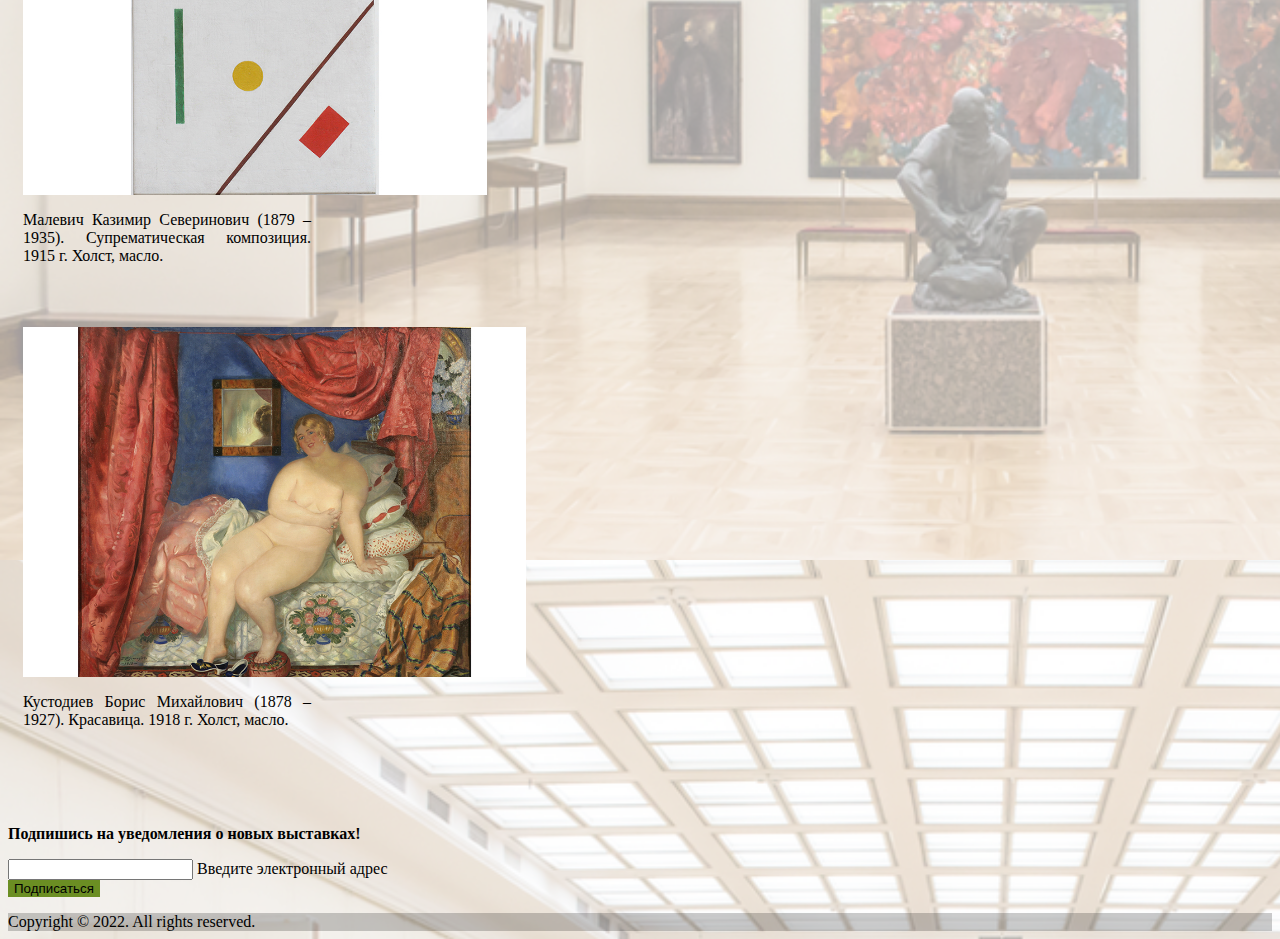
<file: client-server-application/lab-3_bootstrap/modern.html>
<!DOCTYPE html PUBLIC"-//W3C//DTD HTML 4.01 Transitional//EN">
<html>
<head>
<meta http-equiv="Content-Type" content="text/html; charset=UTF-8">
    <link href="https://cdn.jsdelivr.net/npm/bootstrap@5.1.3/dist/css/bootstrap.min.css" rel="stylesheet" integrity="sha384-1BmE4kWBq78iYhFldvKuhfTAU6auU8tT94WrHftjDbrCEXSU1oBoqyl2QvZ6jIW3" crossorigin="anonymous">
    <title>Тульский областной художественный музей</title>
    <link rel="stylesheet" href="style_bootstrap.css">
</head>
<body>
<nav class="navbar navbar-expand-lg navbar-light bg-light">
  <div class="container-fluid">
    <a class="navbar-brand" href="index.html"><strong>Тульский областной художественный музей</strong>
      <span>&#127963;</span></a>
    <ul class="nav nav-pills">
  <li class="nav-item">
    <a class="nav-link active" aria-current="page" href="index.html" id="main-page">Главная страница</a>
  </li>
  <li class="nav-item dropdown">
    <a class="nav-link dropdown-toggle" data-bs-toggle="dropdown" href="#" role="button" aria-expanded="false" id='dropdown-toggle'>Коллекции музея</a>
    <ul class="dropdown-menu">
      <li><a class="dropdown-item" href="russian.html">Отдел <br>русского искусства</a></li>
      <li><a class="dropdown-item" href="europe.html">Отдел <br>западноевропейского искусства</a></li>
      <li><a class="dropdown-item" href="modern.html">Отдел <br>современного искуссива</a></li>
    </ul>
  </li>
  <li class="nav-item">
    <a class="nav-link" href="about.html">О музее</a>
  </li>
</ul>
  </div>
</nav>
<hr color="olivedrab">
<div class="page" style="color: black; margin-left: 15; margin-right: 15;">
    <h2>
      Отдел современного искусства
    </h2>
    <p>
      В отделе современного искусства  экспонируются произведения известных художников XX – начала XXI веков. Каждое десятилетие в искусстве выдвигает новые творческие задачи, новую плеяду мастеров. Многообразным и многоликим было искусство той поры. Это время расцвета творческих личностей с оригинальным мышлением и эстетическими концепциями, что обусловлено напряженным состоянием художественной жизни, в которой рождались и сталкивались различные направления, творческие объединения такие, как «Бубновый валет», АХРР, ОСТ, ОМХ и другие авангардные группировки. «Бубновый валет» являл собой яркое содружество мастеров живописи со своей специфической художественно-философской и пластической системой. Это самобытное творческое объединение пользовалось наибольшей популярностью среди художников. Основной его состав: П. П. Кончаловский, А. А. Осмеркин, А. В. Куприн В. В. Рождественский, И. И. Машков, Р.Р Фальк, И. А. Малютин, А.В. Шевченко, сохранившие верность своей творческой ориентации, прочно связанной с национальными традициями реализма, фольклорного примитива и французского постимпрессионизма
    </p>
    

    <div class="container">
      <div class="row">
         <div class="col-md-3">
          <div class="card" style="width: 18rem;">
            <img src="images/mod/img1.jpg" height="350px" class="card-img-top">
            <div class="card-body">
              <p class="card-text" style="height: 100px">Кончаловский Петр Петрович (1876 – 1956). Кассис. 1913 г. Холст, масло.</p>
            </div>
          </div>
        </div>
         <div class="col-md-3">
          <div class="card" style="width: 18rem;">
            <img src="images/mod/img2.jpg" height="350px" class="card-img-top" alt="...">
            <div class="card-body">
              <p class="card-text" style="height: 100px;">Кандинский Василий Васильевич (1866 – 1944). Музыкальная увертюра. Фиолетовый клин. 1919 г.</p>
            </div>
          </div>
        </div>
        <div class="col-md-3">
          <div class="card" style="width: 18rem;">
            <img src="images/mod/img3.jpg" height="350px" class="card-img-top" alt="...">
            <div class="card-body">
              <p class="card-text" style="height: 100px">Малевич Казимир Северинович (1879 – 1935). Супрематическая композиция. 1915 г. Холст, масло.</p>
            </div>
          </div>
        </div>
         <div class="col-md-3">
          <div class="card" style="width: 18rem;">
            <img src="images/mod/img4.jpg" height="350px" class="card-img-top" alt="...">
            <div class="card-body">
              <p class="card-text" style="height: 100px">Кустодиев Борис Михайлович (1878 – 1927). Красавица. 1918 г. Холст, масло.</p>
            </div>
          </div>
        </div>
      </div>
    </div>


</div>
<footer>
  <div class="container p-4 pb-0">
    <section class="">
      <form action="">
        <div class="row d-flex justify-content-center">
          <div class="col-auto">
            <p class="pt-2">
              <strong>Подпишись на уведомления о новых выставках!</strong>
            </p>
          </div>
          <div class="col-md-5 col-12">
            <!-- Email input -->
            <div class="form-outline mb-4">
              <input type="email" id="form5Example27" class="form-control" />
              <label class="form-label" for="form5Example27">Введите электронный адрес</label>
            </div>
          </div>
          <div class="col-auto">
            <button type="submit" class="btn btn-primary mb-4" id="button">
              Подписаться
            </button>
          </div>
        </div>
      </form>
    </section>
  </div>
  <div class="text-center p-3" style="background-color: rgba(0, 0, 0, 0.2);">
    Copyright © 2022. All rights reserved.
  </div>
</footer>
<script src="https://cdn.jsdelivr.net/npm/@popperjs/core@2.10.2/dist/umd/popper.min.js" integrity="sha384-7+zCNj/IqJ95wo16oMtfsKbZ9ccEh31eOz1HGyDuCQ6wgnyJNSYdrPa03rtR1zdB" crossorigin="anonymous"></script>
<script src="https://cdn.jsdelivr.net/npm/bootstrap@5.1.3/dist/js/bootstrap.min.js" integrity="sha384-QJHtvGhmr9XOIpI6YVutG+2QOK9T+ZnN4kzFN1RtK3zEFEIsxhlmWl5/YESvpZ13" crossorigin="anonymous"></script>
<script src="https://code.jquery.com/jquery-3.2.1.slim.min.js" integrity="sha384-KJ3o2DKtIkvYIK3UENzmM7KCkRr/rE9/Qpg6aAZGJwFDMVNA/GpGFF93hXpG5KkN" crossorigin="anonymous"></script>
<script src="https://cdn.jsdelivr.net/npm/popper.js@1.12.9/dist/umd/popper.min.js" integrity="sha384-ApNbgh9B+Y1QKtv3Rn7W3mgPxhU9K/ScQsAP7hUibX39j7fakFPskvXusvfa0b4Q" crossorigin="anonymous"></script>
<script src="https://cdn.jsdelivr.net/npm/bootstrap@4.0.0/dist/js/bootstrap.min.js" integrity="sha384-JZR6Spejh4U02d8jOt6vLEHfe/JQGiRRSQQxSfFWpi1MquVdAyjUar5+76PVCmYl" crossorigin="anonymous"></script>
</body>
</html>
</file>
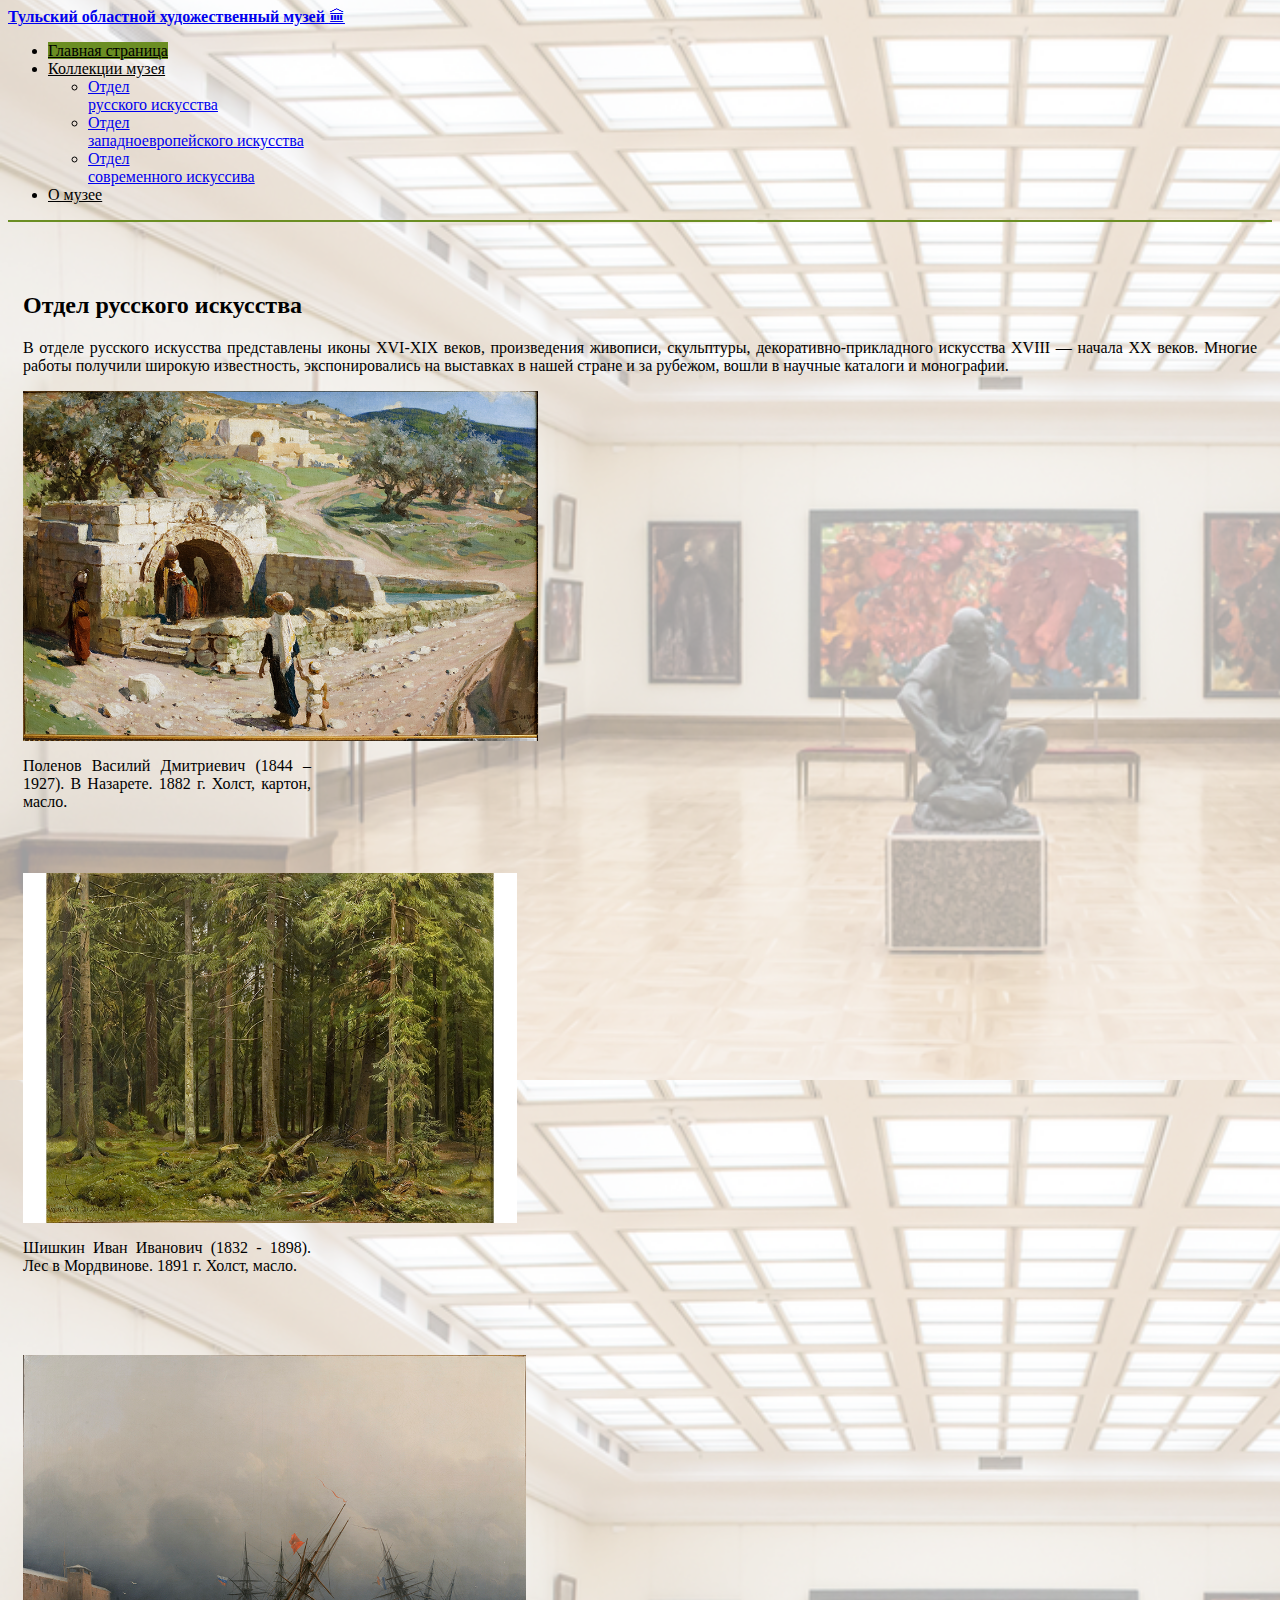
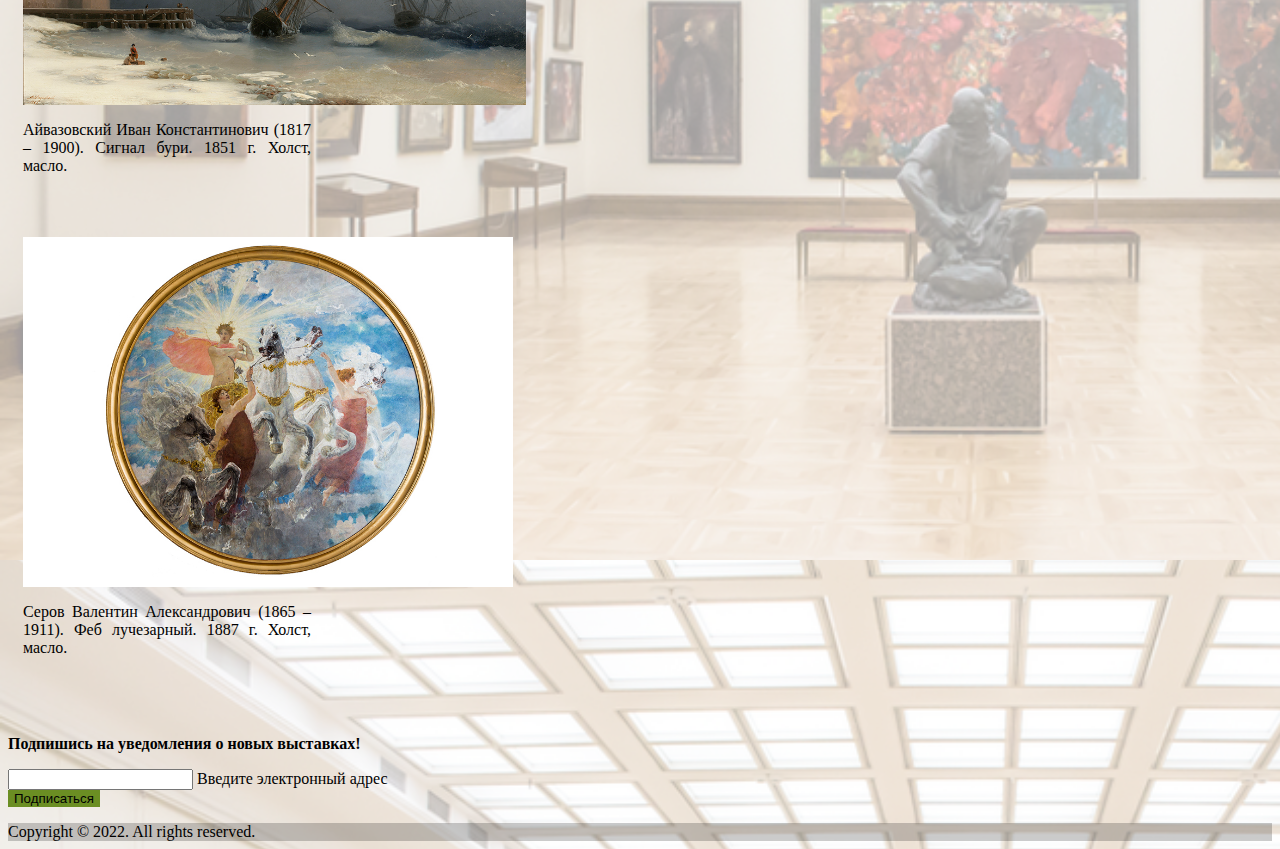
<file: client-server-application/lab-3_bootstrap/russian.html>
<!DOCTYPE html PUBLIC"-//W3C//DTD HTML 4.01 Transitional//EN">
<html>
<head>
<meta http-equiv="Content-Type" content="text/html; charset=UTF-8">
    <link href="https://cdn.jsdelivr.net/npm/bootstrap@5.1.3/dist/css/bootstrap.min.css" rel="stylesheet" integrity="sha384-1BmE4kWBq78iYhFldvKuhfTAU6auU8tT94WrHftjDbrCEXSU1oBoqyl2QvZ6jIW3" crossorigin="anonymous">
    <title>Тульский областной художественный музей</title>
    <link rel="stylesheet" href="style_bootstrap.css">
</head>
<body>
<nav class="navbar navbar-expand-lg navbar-light bg-light">
  <div class="container-fluid">
    <a class="navbar-brand" href="index.html"><strong>Тульский областной художественный музей</strong>
      <span>&#127963;</span></a>
    <ul class="nav nav-pills">
  <li class="nav-item">
    <a class="nav-link active" aria-current="page" href="index.html" id="main-page">Главная страница</a>
  </li>
  <li class="nav-item dropdown">
    <a class="nav-link dropdown-toggle" data-bs-toggle="dropdown" href="#" role="button" aria-expanded="false" id='dropdown-toggle'>Коллекции музея</a>
    <ul class="dropdown-menu">
      <li><a class="dropdown-item" href="russian.html">Отдел <br>русского искусства</a></li>
      <li><a class="dropdown-item" href="europe.html">Отдел <br>западноевропейского искусства</a></li>
      <li><a class="dropdown-item" href="modern.html">Отдел <br>современного искуссива</a></li>
    </ul>
  </li>
  <li class="nav-item">
    <a class="nav-link" href="about.html">О музее</a>
  </li>
</ul>
  </div>
</nav>
<hr color="olivedrab">
<div class="page" style="color: black; margin-left: 15; margin-right: 15;">
    <h2>
      Отдел русского искусства
    </h2>
    <p>
      В отделе русского искусства представлены иконы  XVI-XIX веков, произведения живописи, скульптуры, декоративно-прикладного искусства XVIII — начала XX веков. Многие работы получили широкую известность, экспонировались на выставках в нашей стране и за рубежом, вошли в научные каталоги и монографии.
    </p>
    

    <div class="container">
      <div class="row">
         <div class="col-md-3">
          <div class="card" style="width: 18rem;">
            <img src="images/rus/img1.jpg" height="350px" class="card-img-top">
            <div class="card-body">
              <p class="card-text" style="height: 100px">Поленов Василий Дмитриевич (1844 – 1927). В Назарете. 1882 г. Холст, картон, масло.</p>
            </div>
          </div>
        </div>
         <div class="col-md-3">
          <div class="card" style="width: 18rem;">
            <img src="images/rus/img2.jpg" height="350px" class="card-img-top" alt="...">
            <div class="card-body">
              <p class="card-text" style="height: 100px">Шишкин Иван Иванович (1832 - 1898). Лес в Мордвинове. 1891 г. Холст, масло.</p>
            </div>
          </div>
        </div>
        <div class="col-md-3">
          <div class="card" style="width: 18rem;">
            <img src="images/rus/img3.jpg" height="350px" class="card-img-top" alt="...">
            <div class="card-body">
              <p class="card-text" style="height: 100px">Айвазовский Иван Константинович (1817 – 1900). Сигнал бури. 1851 г. Холст, масло.</p>
            </div>
          </div>
        </div>
         <div class="col-md-3">
          <div class="card" style="width: 18rem;">
            <img src="images/rus/img4.jpg" height="350px" class="card-img-top" alt="...">
            <div class="card-body">
              <p class="card-text" style="height: 100px">Серов Валентин Александрович (1865 – 1911). Феб лучезарный. 1887 г. Холст, масло.</p>
            </div>
          </div>
        </div>
      </div>
    </div>


</div>
<footer>
  <div class="container p-4 pb-0">
    <section class="">
      <form action="">
        <div class="row d-flex justify-content-center">
          <div class="col-auto">
            <p class="pt-2">
              <strong>Подпишись на уведомления о новых выставках!</strong>
            </p>
          </div>
          <div class="col-md-5 col-12">
            <!-- Email input -->
            <div class="form-outline mb-4">
              <input type="email" id="form5Example27" class="form-control" />
              <label class="form-label" for="form5Example27">Введите электронный адрес</label>
            </div>
          </div>
          <div class="col-auto">
            <button type="submit" class="btn btn-primary mb-4" id="button">
              Подписаться
            </button>
          </div>
        </div>
      </form>
    </section>
  </div>
  <div class="text-center p-3" style="background-color: rgba(0, 0, 0, 0.2);">
    Copyright © 2022. All rights reserved.
  </div>
</footer>
<script src="https://cdn.jsdelivr.net/npm/@popperjs/core@2.10.2/dist/umd/popper.min.js" integrity="sha384-7+zCNj/IqJ95wo16oMtfsKbZ9ccEh31eOz1HGyDuCQ6wgnyJNSYdrPa03rtR1zdB" crossorigin="anonymous"></script>
<script src="https://cdn.jsdelivr.net/npm/bootstrap@5.1.3/dist/js/bootstrap.min.js" integrity="sha384-QJHtvGhmr9XOIpI6YVutG+2QOK9T+ZnN4kzFN1RtK3zEFEIsxhlmWl5/YESvpZ13" crossorigin="anonymous"></script>
<script src="https://code.jquery.com/jquery-3.2.1.slim.min.js" integrity="sha384-KJ3o2DKtIkvYIK3UENzmM7KCkRr/rE9/Qpg6aAZGJwFDMVNA/GpGFF93hXpG5KkN" crossorigin="anonymous"></script>
<script src="https://cdn.jsdelivr.net/npm/popper.js@1.12.9/dist/umd/popper.min.js" integrity="sha384-ApNbgh9B+Y1QKtv3Rn7W3mgPxhU9K/ScQsAP7hUibX39j7fakFPskvXusvfa0b4Q" crossorigin="anonymous"></script>
<script src="https://cdn.jsdelivr.net/npm/bootstrap@4.0.0/dist/js/bootstrap.min.js" integrity="sha384-JZR6Spejh4U02d8jOt6vLEHfe/JQGiRRSQQxSfFWpi1MquVdAyjUar5+76PVCmYl" crossorigin="anonymous"></script>
</body>
</html>
</file>
<file: client-server-application/lab-2/style.css>
* {box-sizing: border-box;}

body { 
  margin: 0;
  font-family: Arial, Helvetica, sans-serif;
  background-image: url("images/backpround.png"); 
  
}

.header {
  overflow: hidden;
  background-color: #f1f1f1;
  padding: 20px 10px;
}

.header a {
  float: left;
  color: black;
  text-align: center;
  padding: 12px;
  text-decoration: none;
  font-size: 18px; 
  line-height: 25px;
  border-radius: 4px;
}

.header a.logo {
  font-size: 25px;
  font-weight: bold;
}

.header a:hover {
  background-color: #ddd;
  color: black;
}

.header a.active {
  background-color: olivedrab;
  color: white;
}

.header-right {
  float: right;
}

.center {
    color: olivedrab;
    text-align: center;
    padding: 70px 0;
}

.page {
  text-align: justify;
  padding-left: 20px;
  padding-right: 15px;
}

article {
  padding: 10px;
  margin: 10px;
  flex: 1;
  flex-wrap: wrap;
}

.container {
  display: flex;
  flex-wrap: wrap;
  padding: 5px;
  justify-content: space-around;
}

section {
  display: flex;
  flex-direction: row;
}
</file>
